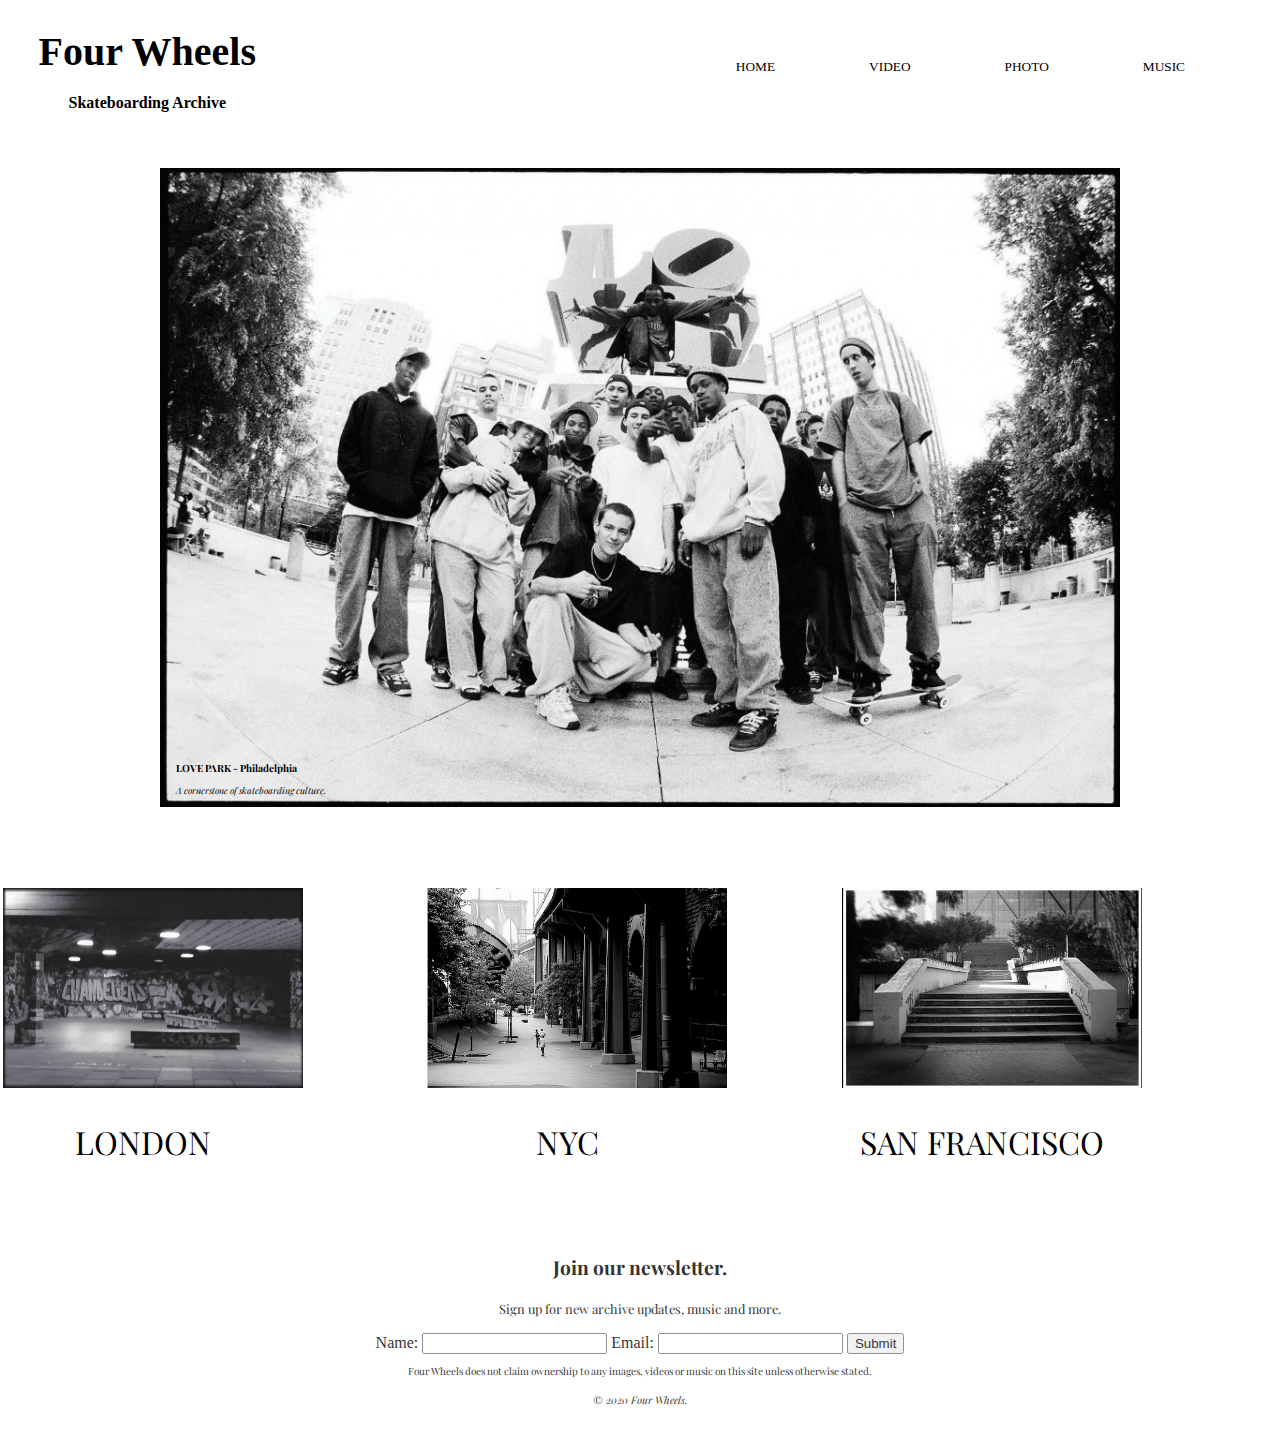
<file: index.html>
<html lang="en">
<head>
    <meta charset="UTF-8">
    <meta name="viewport" content="width=device-width, initial-scale=1.0">
    <title>Four Wheels</title>
    <link rel="stylesheet" href="css/styles.index.css">
    <link rel="icon" href="board.ico">
    <link href="https://fonts.googleapis.com/css2?family=Permanent+Marker&family=Playfair+Display&family=Roboto&family=Work+Sans:wght@800&display=swap" rel="stylesheet">
  </head>


<body>
    <div class="top-container">
      <div class="top-nav">
        <div class="title">
        <h1>Four Wheels</h1>
        <h4>Skateboarding Archive</h4>
       </div>
       <div class="menu">
        <a class="bar" href="index.html">HOME</a>
        <a class="bar" href="pages/video.html">VIDEO</a>
        <a class="bar" href="pages/photo.html">PHOTO</a>
        <a class="bar" href="pages/music.html">MUSIC</a>
       </div>

      </div>

    </div>


    <div class="middle-container">
      <div class="banner-and-text">
        <img class="banner" src="images/love-park-banner.jpg" alt="Love Park, Philly - 90s." style="width: 75%;">
        <div class="text-box">
         <h5>LOVE PARK - Philadelphia</h5>
         <p class="image-desc">A cornerstone of skateboarding culture.</p>
        </div>
      </div>

     <br>
     <br>

      <div class="three-cities">
        <div class="london-box">
           <a href="pages/london.html">
            <img class="southbank-img" src="images/southbank-tab-img.jpg" alt="Southbank, London.">
             <div class="text-box1">
              <p>LONDON</p>
             </div></a>
        </div>
        <div class="nyc-box">
           <a href="pages/nyc.html">
            <img class="brooklyn-banks-img" src="images/brooklyn-banks.png" alt="Brooklyn Banks, NYC.">
             <div class="text-box1">
               <p>NYC</p>
             </div></a>
        </div>
        <div class="sf-box">
           <a href="pages/san-francisco.html">
            <img class="hubba-hideout-img" src="images/hubba-hideout-img.jpg" alt="Hubba Hideout, SF.">
            <div class="text-box1">
             <p>SAN FRANCISCO</p>
            </div></a>
        </div>
      </div>



    <div class="bottom-container">
        <h3 class="newsletter">Join our newsletter.</h3>
        <p class="newsletter-info">Sign up for new archive updates, music and more.</p>
        <form class="news-form" action="index.html" method="POST"></form>
        <label>Name:</label>
        <input type="text" name="" value="">
        <label>Email:</label>
        <input type="text" name="" value="">
        <input type="submit" name="">
        <p class="disclaimer">Four Wheels does not claim ownership to any images, videos or music on this site unless otherwise stated.</p>

        <p class="sign-off">© 2020 Four Wheels.</p>



    </div>

</body>
</html>
</file>
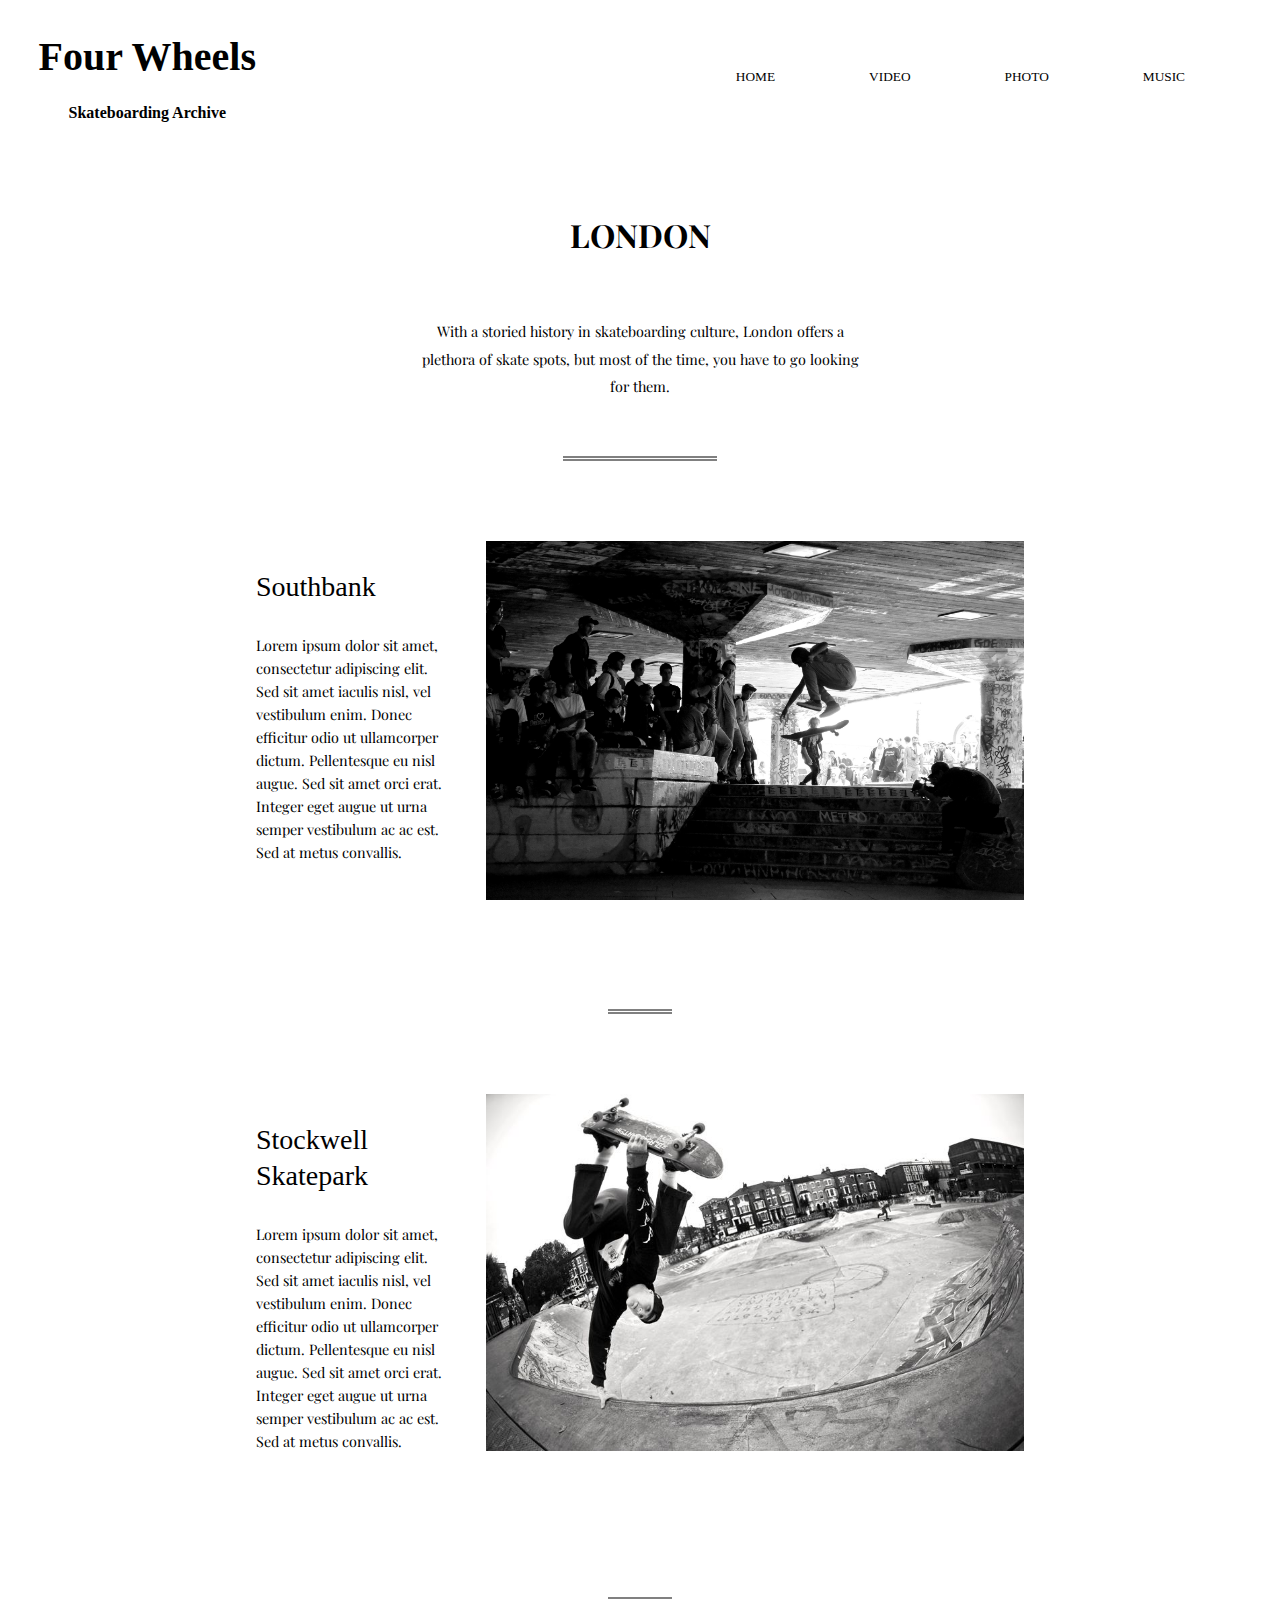
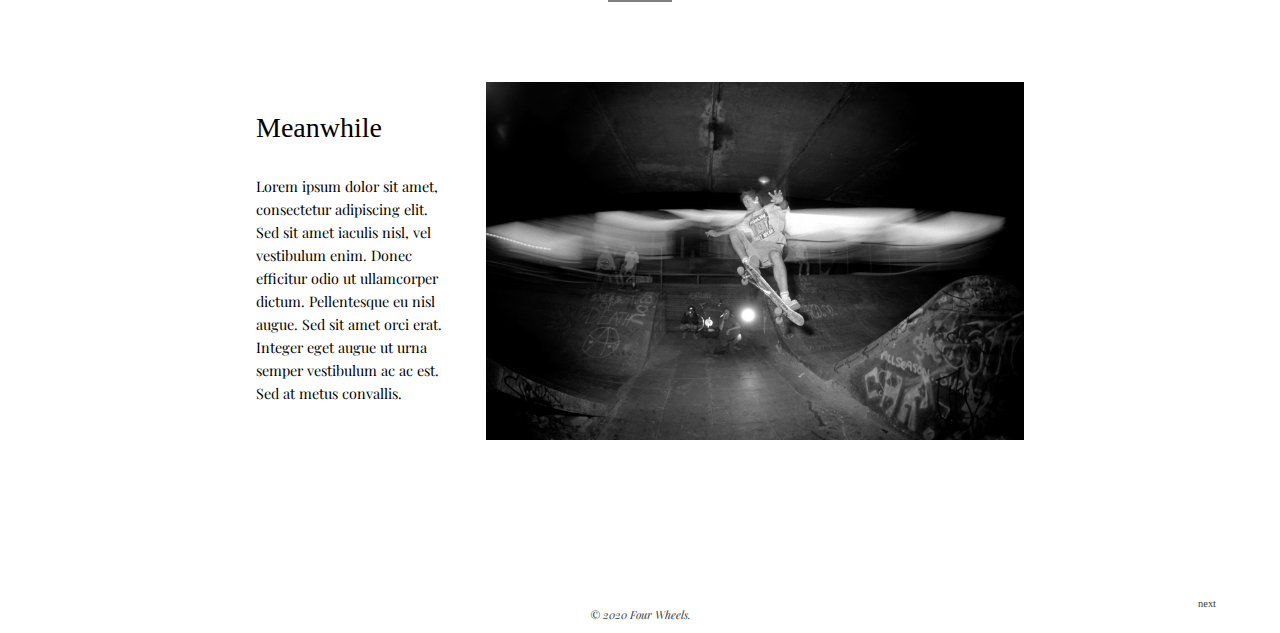
<file: pages/london.html>
<!DOCTYPE html>
<html lang="en">
<head>
    <meta charset="UTF-8">
    <title>London</title>
    <link rel="stylesheet" href="../css/styles.london.css">
    <link rel="icon" href="../board.ico">
    <link href="https://fonts.googleapis.com/css2?family=Permanent+Marker&family=Playfair+Display&family=Roboto&family=Work+Sans:wght@800&display=swap" rel="stylesheet">

</head>
<body>
    <div class="top-container">
        <div class="top-nav">
          <div class="title">
          <h1>Four Wheels</h1>
          <h4>Skateboarding Archive</h4>
         </div>
         <div class="menu">
          <a class="bar" href="../index.html">HOME</a>
          <a class="bar" href="../pages/video.html">VIDEO</a>
          <a class="bar" href="../pages/photo.html">PHOTO</a>
          <a class="bar" href="../pages/music.html">MUSIC</a>
         </div>
        </div>
    </div>
    <div class="middle-container">
        <div class="london-title">
         <h2>LONDON</h2>
         <br>
         <br>
         <p class="intro">With a storied history in skateboarding culture, London offers a plethora of skate spots, but most of the time, you have to go looking for them.</p>
        <br>
        </div>
        <hr>
        <div class="three-spots">
          <div class="spot-row">
            <img class="southbank-trick" src="../images/southbank-trick.jpeg" alt="Southbank skatepark London">
            <h3>Southbank</h3>
            <p>Lorem ipsum dolor sit amet, consectetur adipiscing elit. Sed sit amet iaculis nisl, vel vestibulum enim. Donec efficitur odio ut ullamcorper dictum. Pellentesque eu nisl augue. Sed sit amet orci erat. Integer eget augue ut urna semper vestibulum ac ac est. Sed at metus convallis.</p>
          </div>
          <hr class="hr-row">
          <div class="spot-row">
             <img class="stockwell-trick" src="../images/stockwell-trick.jpg" alt="Jake Snelling - BS Invert">
             <h3>Stockwell Skatepark</h3>
             <p>Lorem ipsum dolor sit amet, consectetur adipiscing elit. Sed sit amet iaculis nisl, vel vestibulum enim. Donec efficitur odio ut ullamcorper dictum. Pellentesque eu nisl augue. Sed sit amet orci erat. Integer eget augue ut urna semper vestibulum ac ac est. Sed at metus convallis.</p>
          </div>
          <hr class="hr-row">
          <div class="spot-row">
             <img class="meanwhile-trick" src="../images/meanwhile-trick.jpg" alt="Mark Gonzales - Ollie">
             <h3>Meanwhile</h3>
             <p>Lorem ipsum dolor sit amet, consectetur adipiscing elit. Sed sit amet iaculis nisl, vel vestibulum enim. Donec efficitur odio ut ullamcorper dictum. Pellentesque eu nisl augue. Sed sit amet orci erat. Integer eget augue ut urna semper vestibulum ac ac est. Sed at metus convallis.</p>
          </div>

        </div>
    </div>

    <div class="bottom-container">

            <a class="next-button" href="../pages/nyc.html">next</a>
            <br>
            <br>
            <p class="sign-off">© 2020 Four Wheels.</p>
     </div>







    </div>
</body>
</html>
</file>
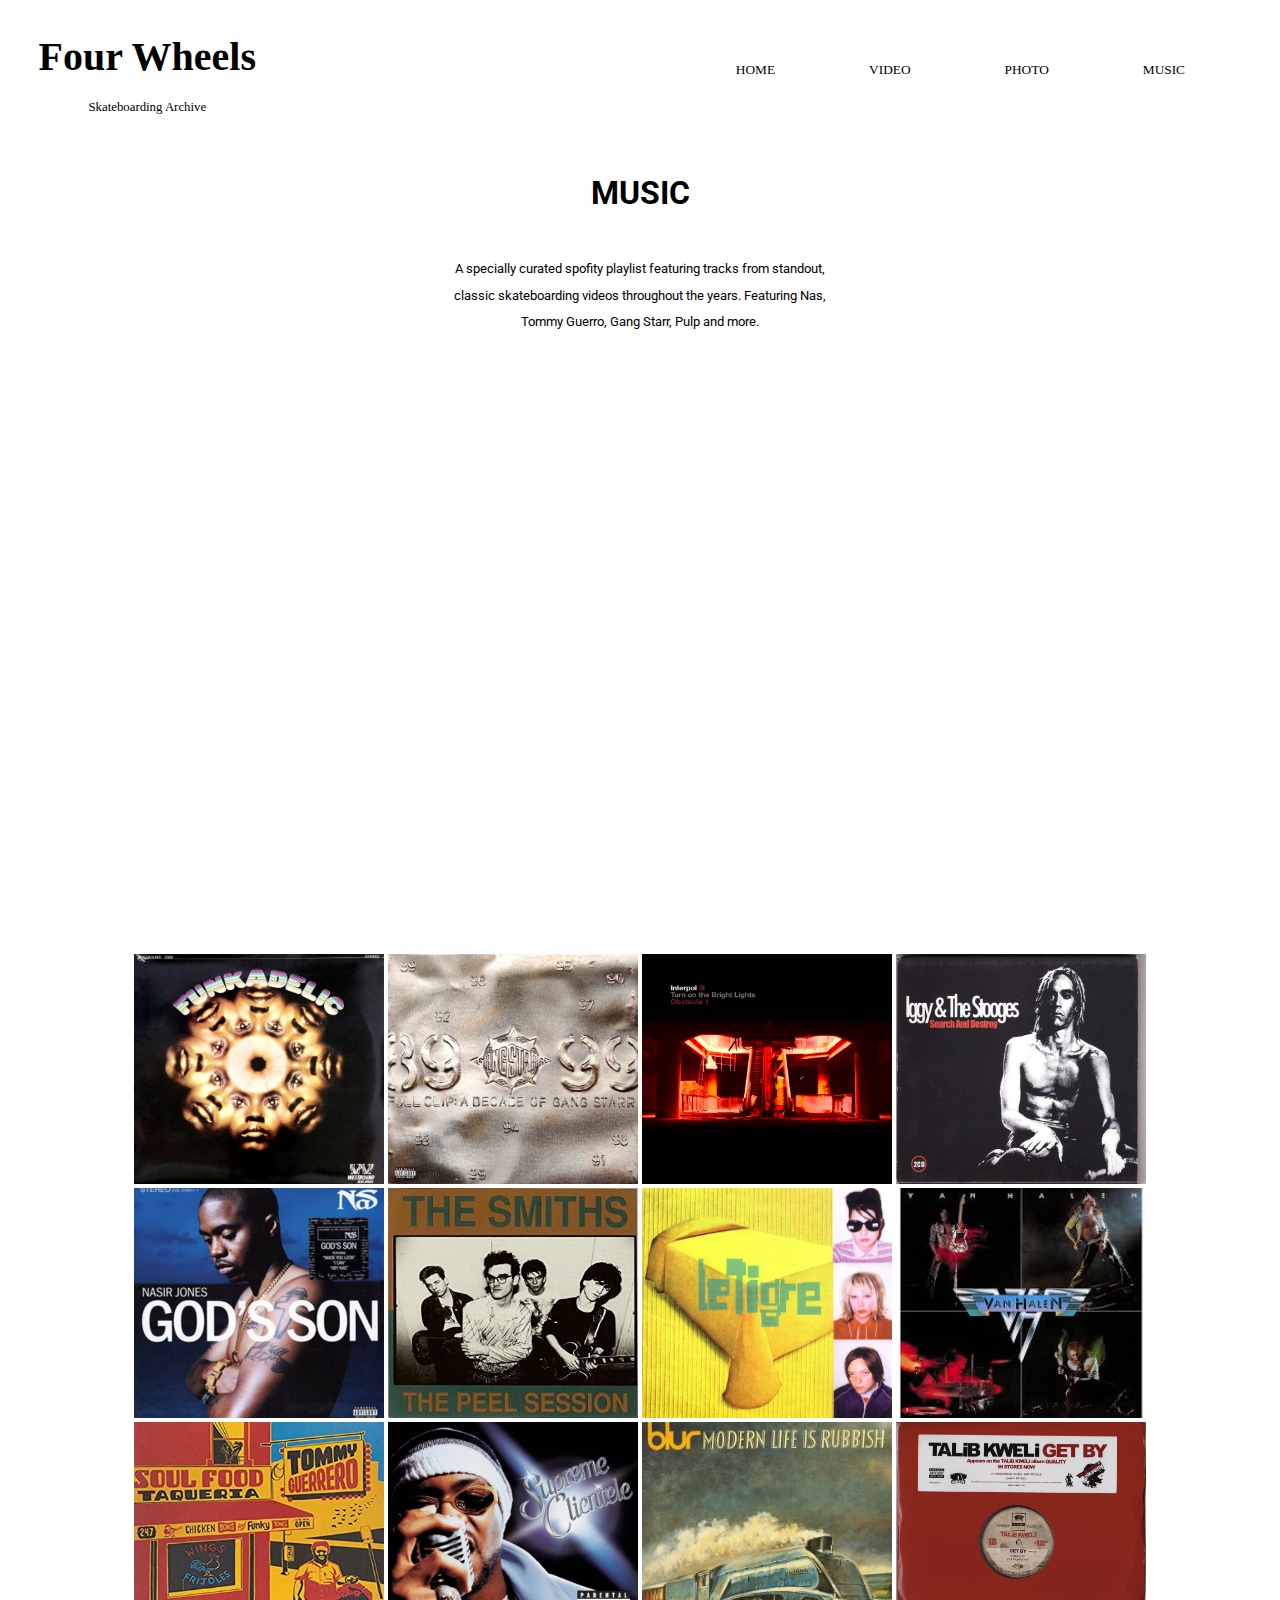
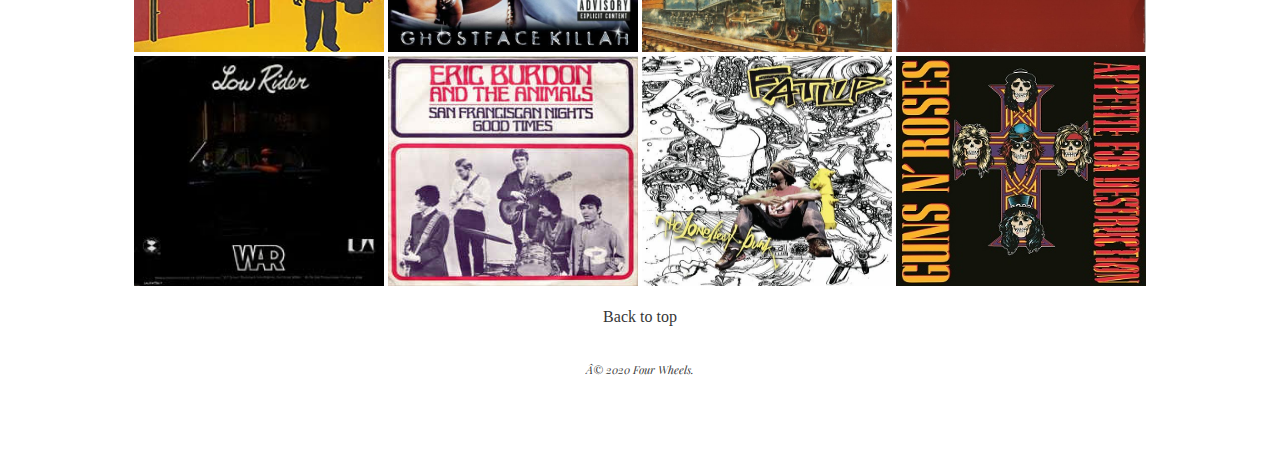
<file: pages/music.html>
<!DOCTYPE html>
<html lang="en" dir="ltr">

<head>
    <meta charset="UFT-8">
    <meta name="viewport" content="width=device-width, initial-scale=1.0">
    <title>Photo</title>
    <link rel="stylesheet" href="../css/styles.music.css">
    <link rel="icon" href="../board.ico">
    <link href="https://fonts.googleapis.com/css2?family=Permanent+Marker&family=Playfair+Display&family=Roboto:wght@100;400&family=Work+Sans:wght@800&display=swap" rel="stylesheet">

</head>
<body>
    <a href="top"></a>
    <div class="top-container">
        <div class="top-nav">
          <div class="title">
          <h1>Four Wheels</h1>
          <h4>Skateboarding Archive</h4>
         </div>
         <div class="menu">
          <a class="bar" href="../index.html">HOME</a>
          <a class="bar" href="../pages/video.html">VIDEO</a>
          <a class="bar" href="../pages/photo.html">PHOTO</a>
          <a class="bar" href="../pages/music.html">MUSIC</a>
         </div>
        </div>
    </div>
    <div class="middle-container">
     <div class="header">
            <h2>MUSIC</h2>
            <br>
            <p class="intro">A specially curated spofity playlist featuring tracks from standout, classic skateboarding videos throughout the years. Featuring Nas, Tommy Guerro, Gang Starr, Pulp and more.</p>
            <br>
     </div>
    <br>
    <br>
    <iframe class="music-player" src="https://open.spotify.com/embed/playlist/0bmiAP7AMrOOfCplSlFxbn" width="300" height="380" frameborder="0" allowtransparency="true" allow="encrypted-media"></iframe>
      <div class="album-box">
        <div class="image-row">
          <img class="image" src="../images/album-art/funkadelic.jpg" alt="funkadelic">
          <img class="image" src="../images/album-art/gangstarr.jpg" alt="gangstarr">
          <img class="image" src="../images/album-art/interpol.jpg" alt="interpol">
          <img class="image" src="../images/album-art/stooges.jpg" alt="stooges">
        </div>
        <div class="image-row">
            <img class="image" src="../images/album-art/nas.jpg" alt="nas">
            <img class="image" src="../images/album-art/smiths.jpg" alt="smiths">
            <img class="image" src="../images/album-art/letigre.jpg" alt="letigre">
            <img class="image" src="../images/album-art/vanhalen.jpg" alt="vanhalen">
          </div>
          <div class="image-row">
            <img class="image" src="../images/album-art/tommyg.jpg" alt="tommy guerro">
            <img class="image" src="../images/album-art/ghostface.jpg" alt="ghostface killah">
            <img class="image" src="../images/album-art/blur.jpg" alt="blur">
            <img class="image" src="../images/album-art/talib.jpg" alt="talib">
          </div>
          <div class="image-row">
            <img class="image" src="../images/album-art/war.jpg" alt="tommy guerro">
            <img class="image" src="../images/album-art/animals.jpg" alt="ghostface killah">
            <img class="image" src="../images/album-art/fatlip.jpg" alt="blur">
            <img class="image" src="../images/album-art/gunsnroses.jpg" alt="talib">
          </div>
        </div>
    </div>
    <div class="bottom-container">
        <br>
        <a href="#top">Back to top</a>
        <br>
        <br>
        <br>
        <p class="sign-off">© 2020 Four Wheels.</p>
    </div>






   </div>
     <br>
     <br>
     <br>
     <br>
</body>
</html>
</file>
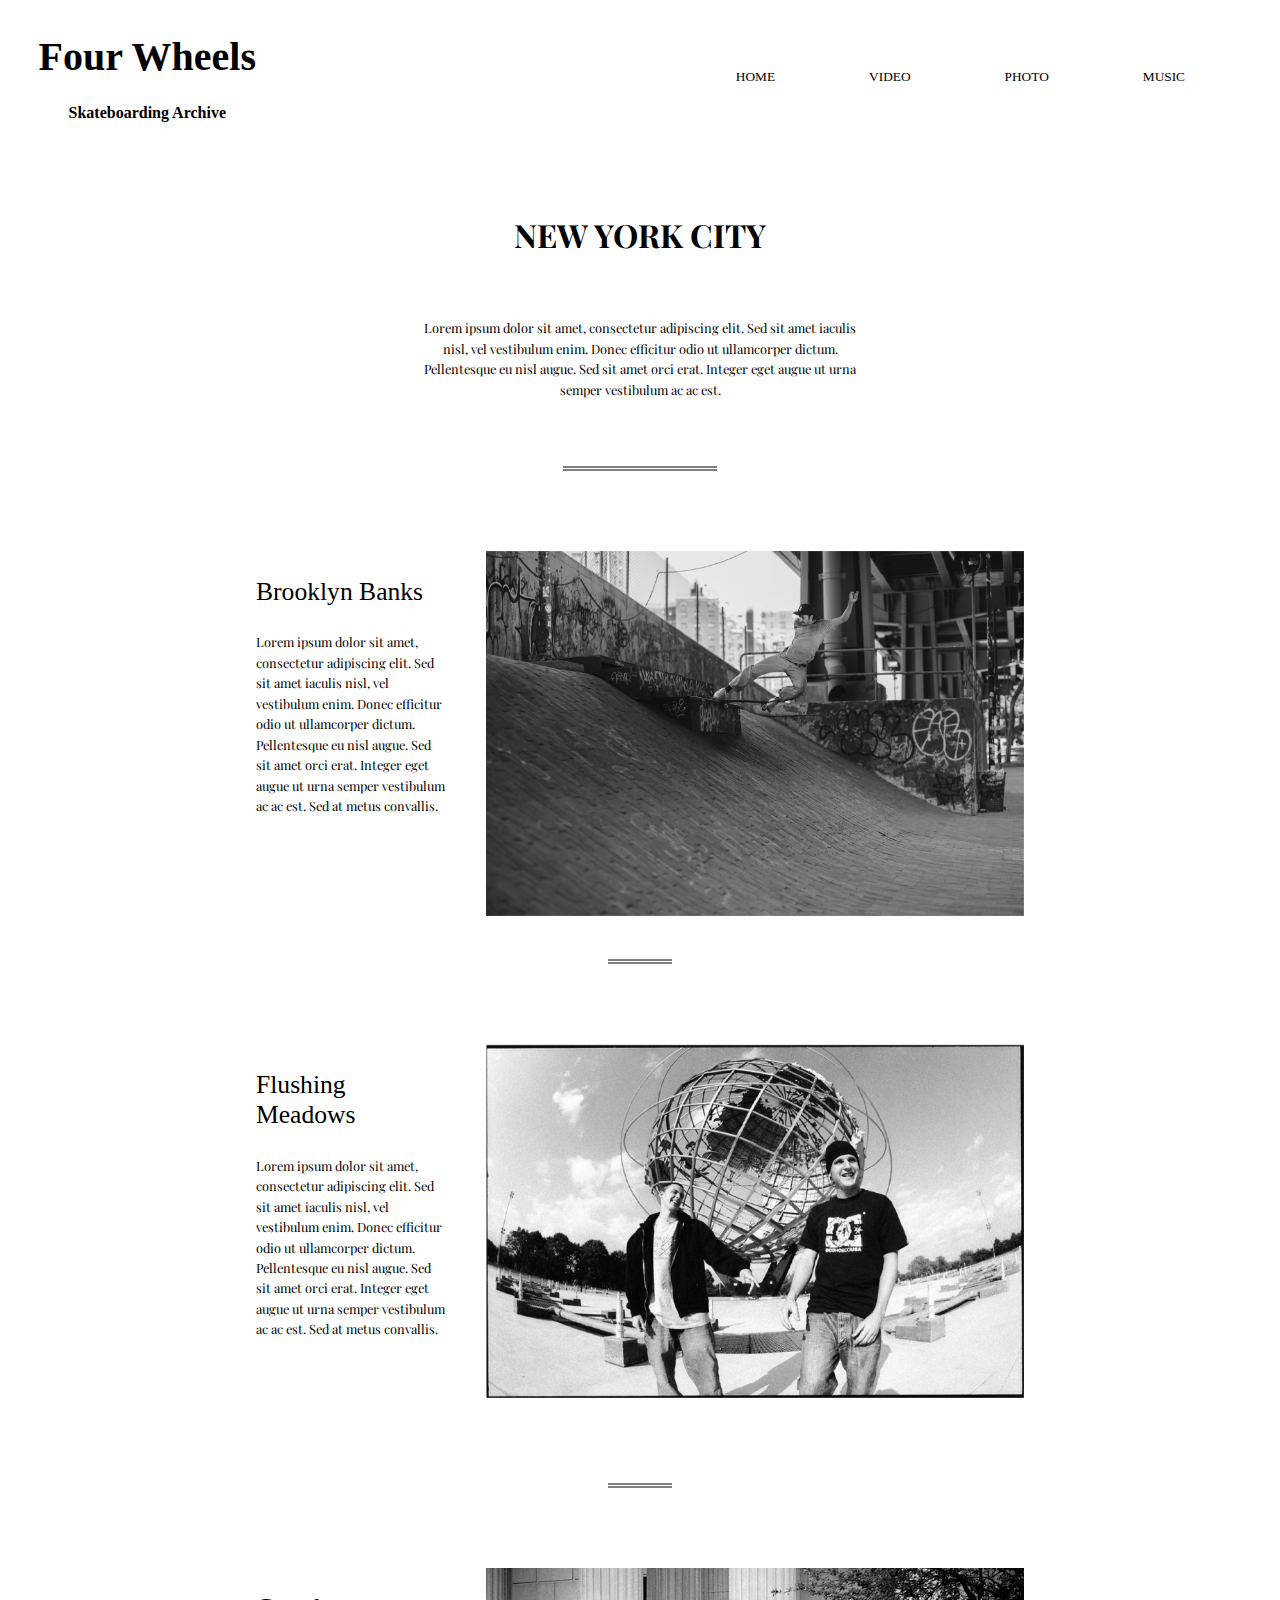
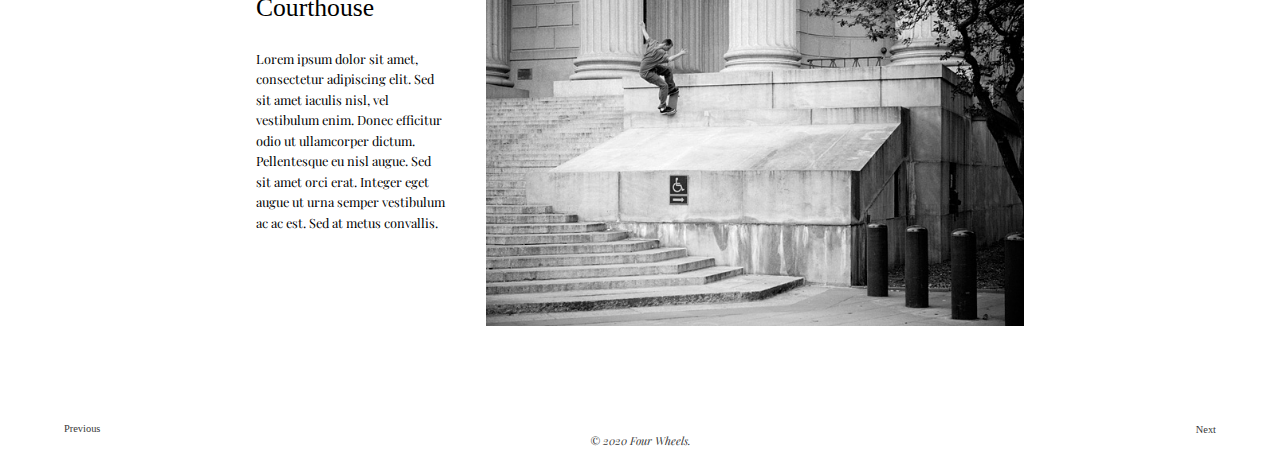
<file: pages/nyc.html>
<html lang="en">
<head>
    <meta charset="UTF-8">
    <title>NYC</title>
    <link rel="stylesheet" href="../css/styles.nyc.css">
    <link rel="icon" href="../board.ico">
    <link href="https://fonts.googleapis.com/css2?family=Permanent+Marker&family=Playfair+Display&family=Roboto&family=Work+Sans:wght@800&display=swap" rel="stylesheet">

  </head>

<body>
  <div class="top-container">
    <div class="top-nav">
      <div class="title">
      <h1>Four Wheels</h1>
      <h4>Skateboarding Archive</h4>
     </div>
     <div class="menu">
      <a class="bar" href="../index.html">HOME</a>
      <a class="bar" href="../pages/video.html">VIDEO</a>
      <a class="bar" href="../pages/photo.html">PHOTO</a>
      <a class="bar" href="../pages/music.html">MUSIC</a>
     </div>
    </div>
</div>
<div class="middle-container">
  <div class="nyc-title">
   <h2>NEW YORK CITY</h2>
   <br>
   <br>
   <p class="intro">Lorem ipsum dolor sit amet, consectetur adipiscing elit. Sed sit amet iaculis nisl, vel vestibulum enim. Donec efficitur odio ut ullamcorper dictum. Pellentesque eu nisl augue. Sed sit amet orci erat. Integer eget augue ut urna semper vestibulum ac ac est.</p>
  <br>
  </div>
  <hr>
  <div class="three-spots">
    <div class="spot-row">
      <img class="brooklyn-banks-trick" src="../images/brooklyn-banks-trick.png" alt="Brooklyn Banks - Tailslide">
      <div class="spot-text">
      <h3>Brooklyn Banks</h3>
      <p>Lorem ipsum dolor sit amet, consectetur adipiscing elit. Sed sit amet iaculis nisl, vel vestibulum enim. Donec efficitur odio ut ullamcorper dictum. Pellentesque eu nisl augue. Sed sit amet orci erat. Integer eget augue ut urna semper vestibulum ac ac est. Sed at metus convallis.</p>
      </div>
    </div>
    <hr class="hr-row">
    <div class="spot-row">
       <img class="flushing-meadows" src="../images/flushing-meadows-trick.png" alt="Flushing Meadows, Corona Park. Kalis and Dyrdek.">
       <div class="spot-text">
       <h3>Flushing Meadows</h3>
       <p>Lorem ipsum dolor sit amet, consectetur adipiscing elit. Sed sit amet iaculis nisl, vel vestibulum enim. Donec efficitur odio ut ullamcorper dictum. Pellentesque eu nisl augue. Sed sit amet orci erat. Integer eget augue ut urna semper vestibulum ac ac est. Sed at metus convallis.</p>
       </div>
      </div>
    <hr class="hr-row">
    <div class="spot-row">
       <img class="courthouse" src="../images/courthouse-image.jpg" alt="The Courthouse drop ledge. FS Noseblunt. ">
       <div class="spot-text">
       <h3>Courthouse</h3>
       <p>Lorem ipsum dolor sit amet, consectetur adipiscing elit. Sed sit amet iaculis nisl, vel vestibulum enim. Donec efficitur odio ut ullamcorper dictum. Pellentesque eu nisl augue. Sed sit amet orci erat. Integer eget augue ut urna semper vestibulum ac ac est. Sed at metus convallis.</p>
       </div>
      </div>

  </div>

  <div class="bottom-container">

      <a class="next-button" href="../pages/san-francisco.html">Next</a>
      <a class="previous-button" href="../pages/london.html">Previous</a>
      <br>
      <br>
      <p class="sign-off">© 2020 Four Wheels.</p>
  </div>




</body>
</html>
</file>
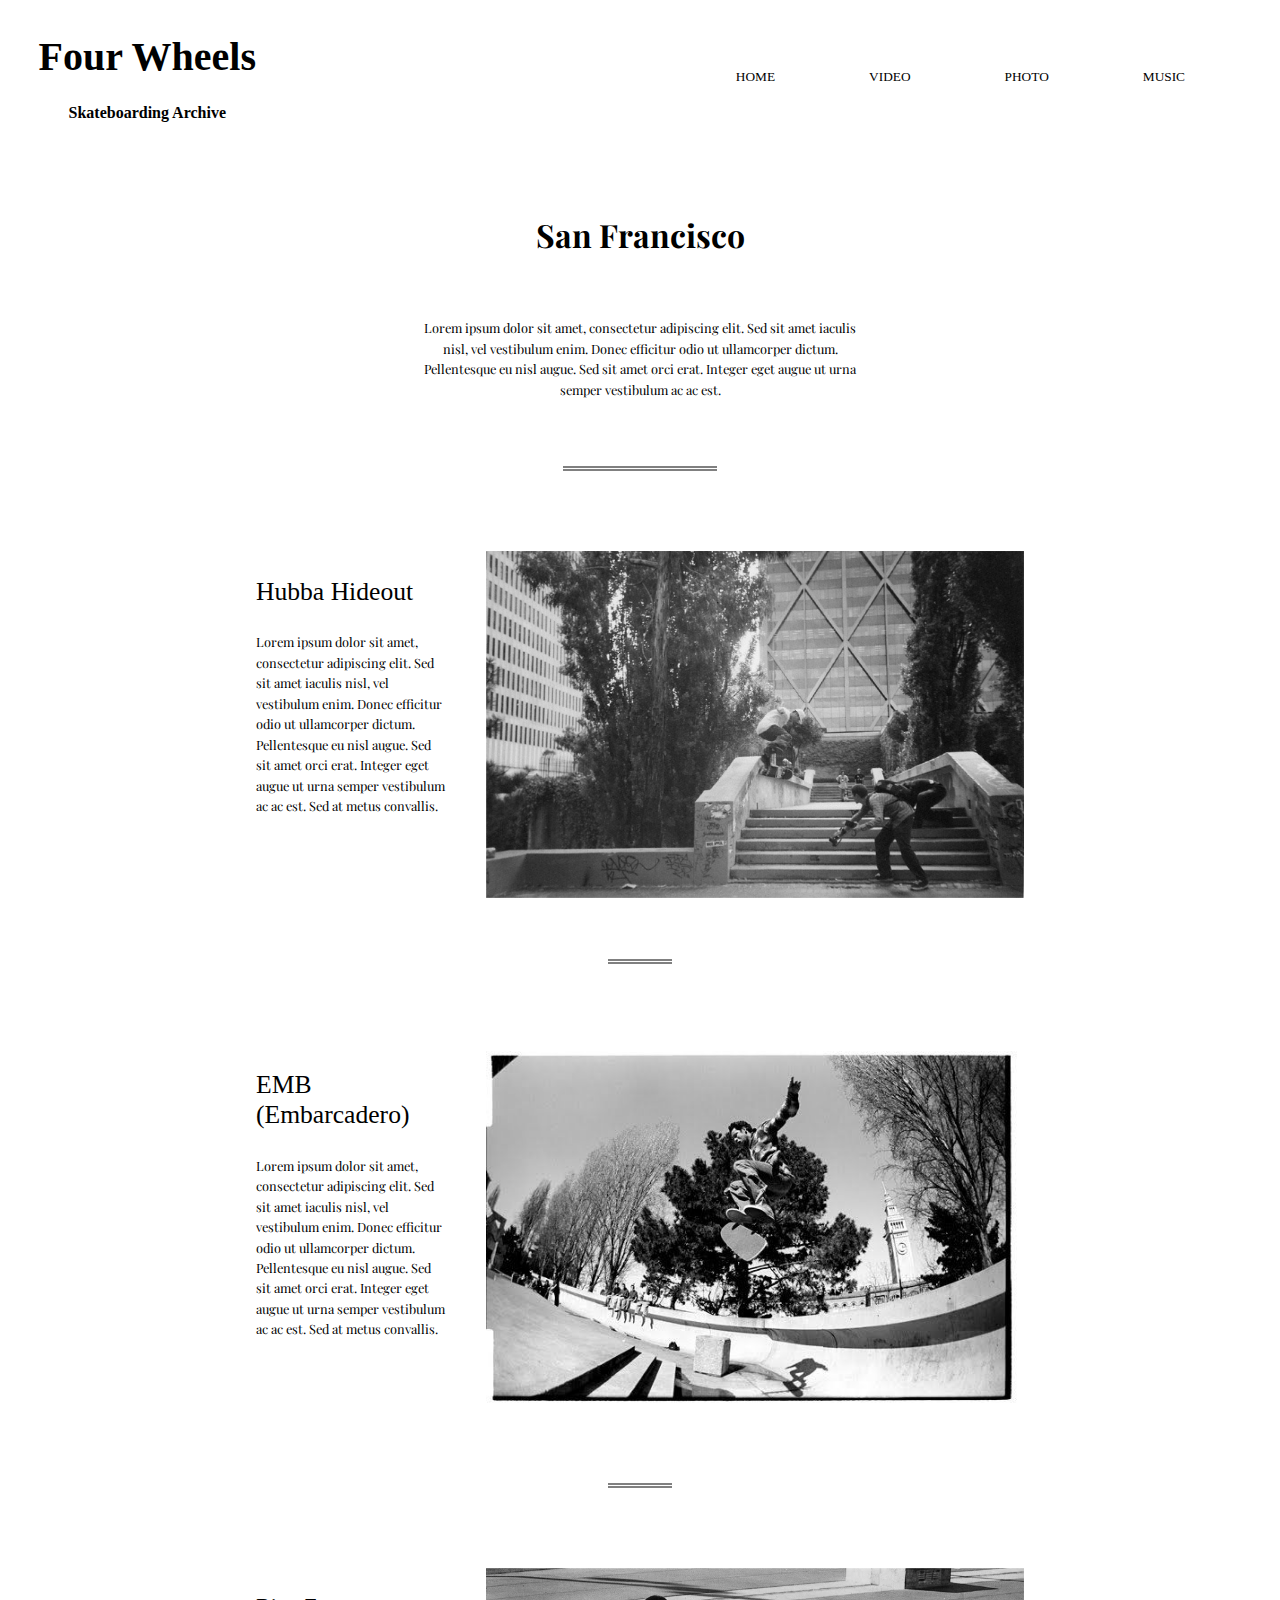
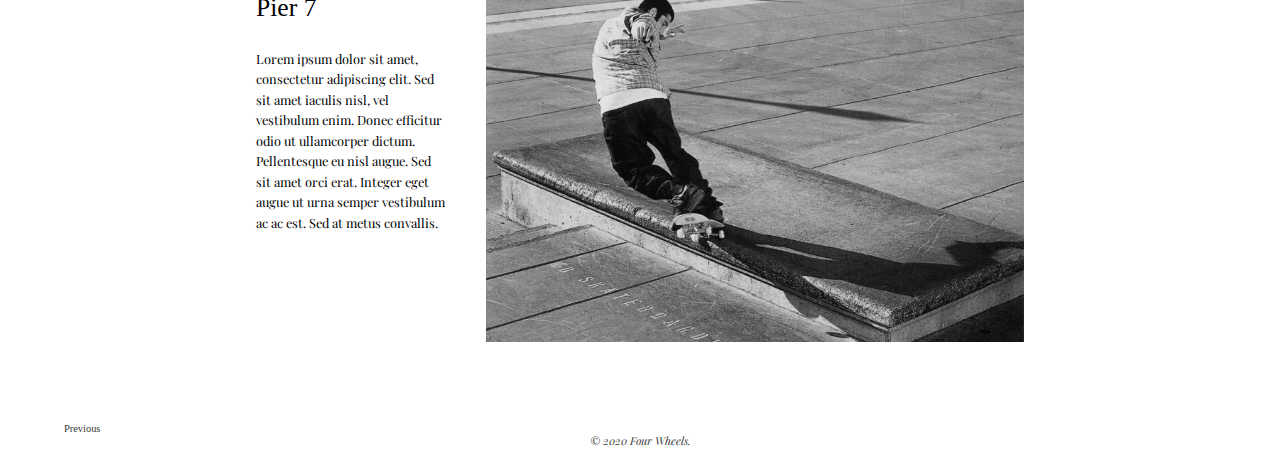
<file: pages/san-francisco.html>
<!DOCTYPE html>
<html lang="en">
<head>
  <meta charset="UTF-8">
  <meta name="viewport" content="width=device-width, initial-scale=1.0">
  <title>San Francisco</title>
  <link rel="stylesheet" href="../css/styles.sanfrancisco.css">
  <link rel="icon" href="../board.ico">
  <link href="https://fonts.googleapis.com/css2?family=Permanent+Marker&family=Playfair+Display&family=Roboto&family=Work+Sans:wght@800&display=swap" rel="stylesheet">

</head>
<body>
  <div class="top-container">
    <div class="top-nav">
      <div class="title">
      <h1>Four Wheels</h1>
      <h4>Skateboarding Archive</h4>
     </div>
     <div class="menu">
      <a class="bar" href="../index.html">HOME</a>
      <a class="bar" href="../pages/video.html">VIDEO</a>
      <a class="bar" href="../pages/photo.html">PHOTO</a>
      <a class="bar" href="../pages/music.html">MUSIC</a>
     </div>
    </div>
</div>
<div class="middle-container">
    <div class="sf-title">
     <h2>San Francisco</h2>
     <br>
     <br>
     <p class="intro">Lorem ipsum dolor sit amet, consectetur adipiscing elit. Sed sit amet iaculis nisl, vel vestibulum enim. Donec efficitur odio ut ullamcorper dictum. Pellentesque eu nisl augue. Sed sit amet orci erat. Integer eget augue ut urna semper vestibulum ac ac est.</p>
     <br>
    </div>
    <hr>
    <div class="three-spots">
      <div class="spot-row">
        <img class="hubba-hideout-trick" src="../images/hubba-hideout-trick.png" alt="Hubba Hideout. Tom Penny.">
        <h3>Hubba Hideout</h3>
        <p>Lorem ipsum dolor sit amet, consectetur adipiscing elit. Sed sit amet iaculis nisl, vel vestibulum enim. Donec efficitur odio ut ullamcorper dictum. Pellentesque eu nisl augue. Sed sit amet orci erat. Integer eget augue ut urna semper vestibulum ac ac est. Sed at metus convallis.</p>
      </div>
      <hr class="hr-row">
      <div class="spot-row">
         <img class="emb-trick" src="../images/emb-gonz.jpg" alt="EMB - The Gonz gap.">
         <h3>EMB (Embarcadero)</h3>
         <p>Lorem ipsum dolor sit amet, consectetur adipiscing elit. Sed sit amet iaculis nisl, vel vestibulum enim. Donec efficitur odio ut ullamcorper dictum. Pellentesque eu nisl augue. Sed sit amet orci erat. Integer eget augue ut urna semper vestibulum ac ac est. Sed at metus convallis.</p>
      </div>
      <hr class="hr-row">
      <div class="spot-row">
         <img class="pier7-trick" src="../images/pier7-trick.png" alt="Pier 7 - Karl Watson.">
         <h3>Pier 7</h3>
         <p>Lorem ipsum dolor sit amet, consectetur adipiscing elit. Sed sit amet iaculis nisl, vel vestibulum enim. Donec efficitur odio ut ullamcorper dictum. Pellentesque eu nisl augue. Sed sit amet orci erat. Integer eget augue ut urna semper vestibulum ac ac est. Sed at metus convallis.</p>
      </div>

    </div>
</div>

<div class="bottom-container">

        <a class="previous-button" href="../pages/nyc.html">Previous</a>
        <br>
        <br>
        <p class="sign-off">© 2020 Four Wheels.</p>
 </div>







</div>

</body>

</html>
</file>
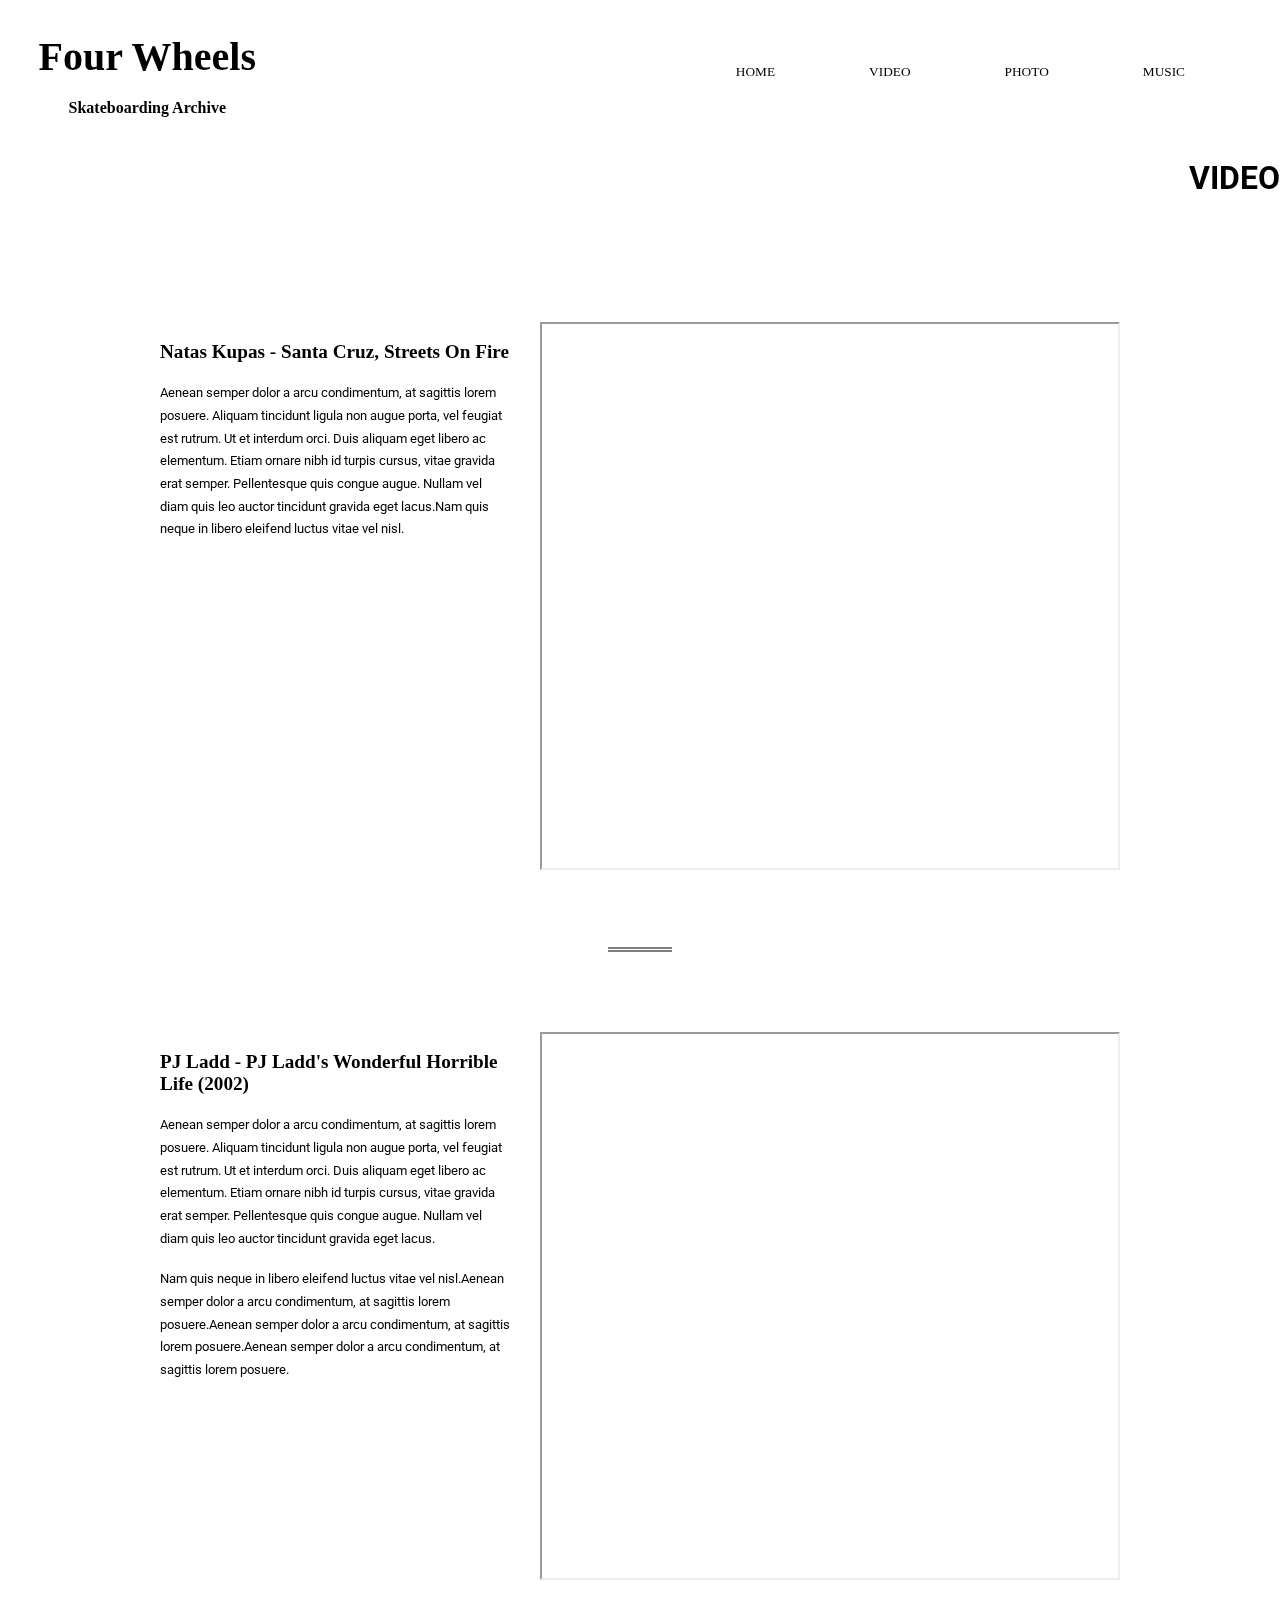
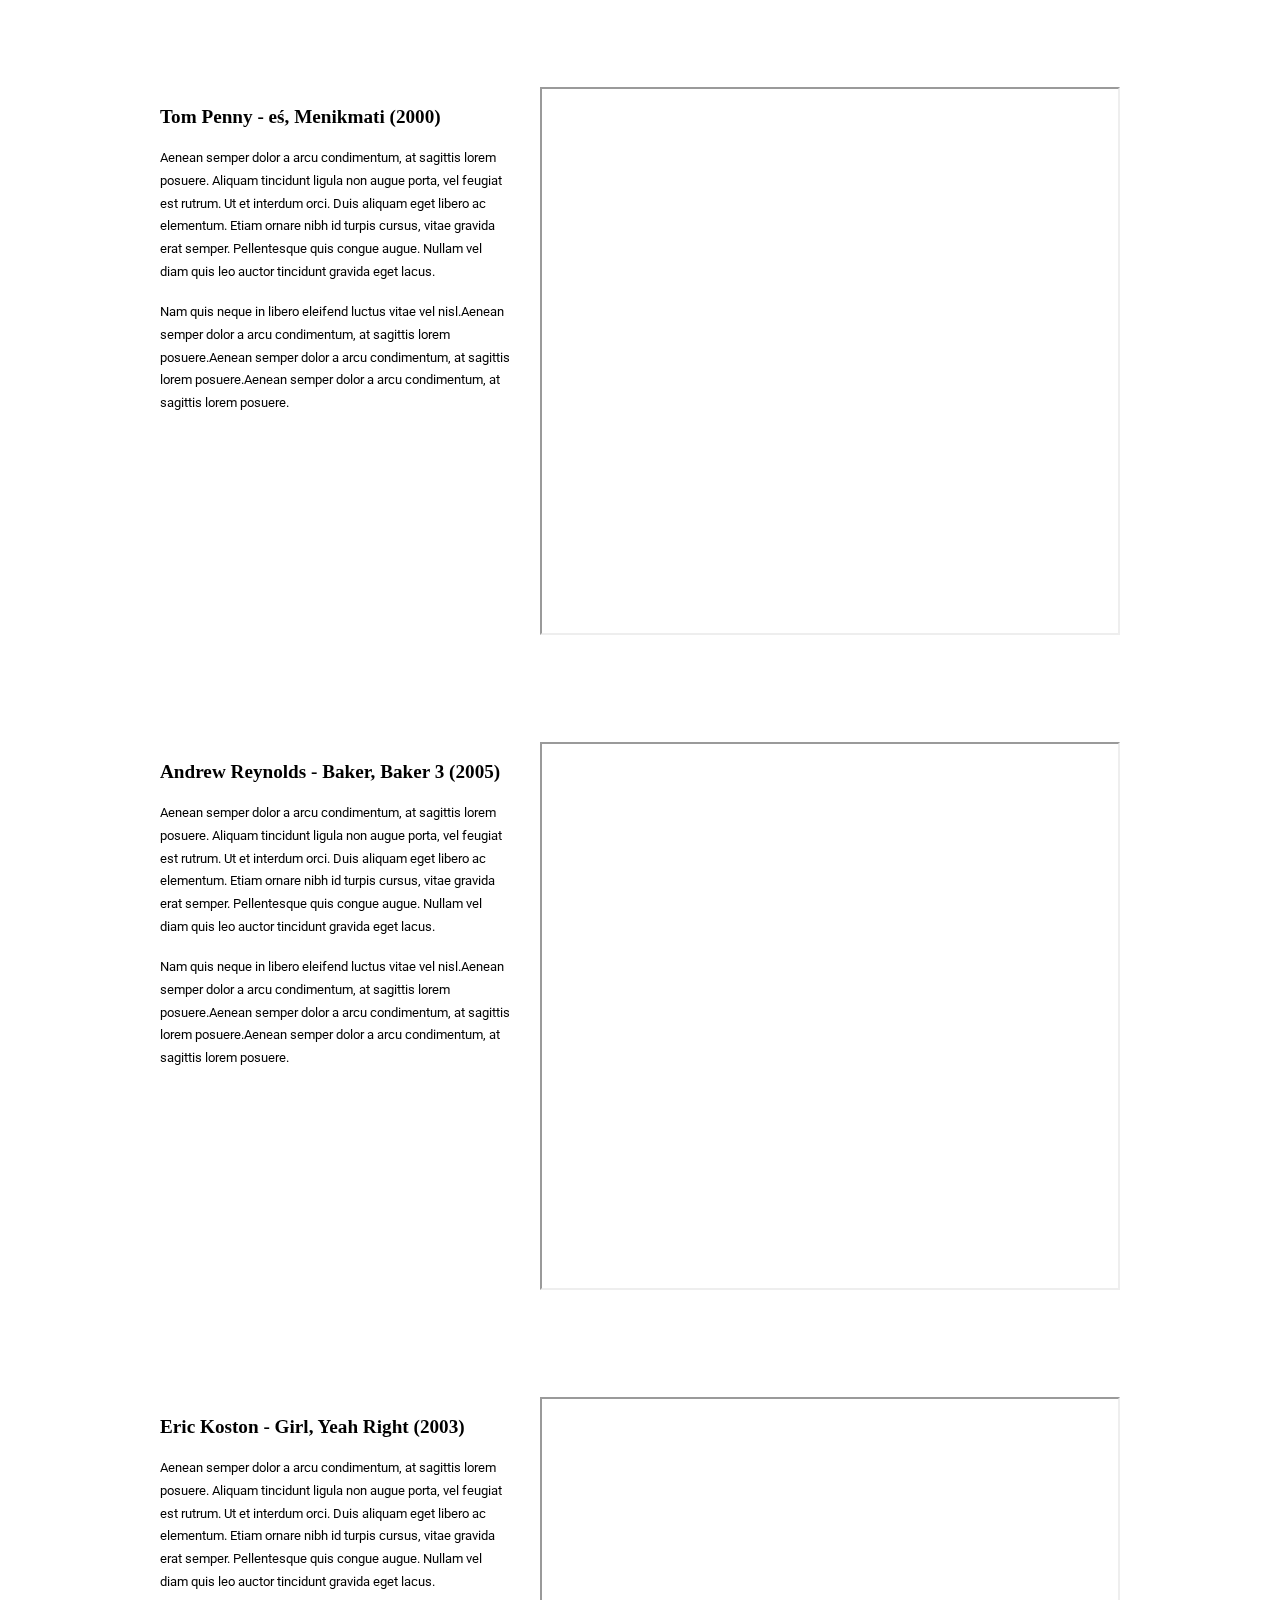
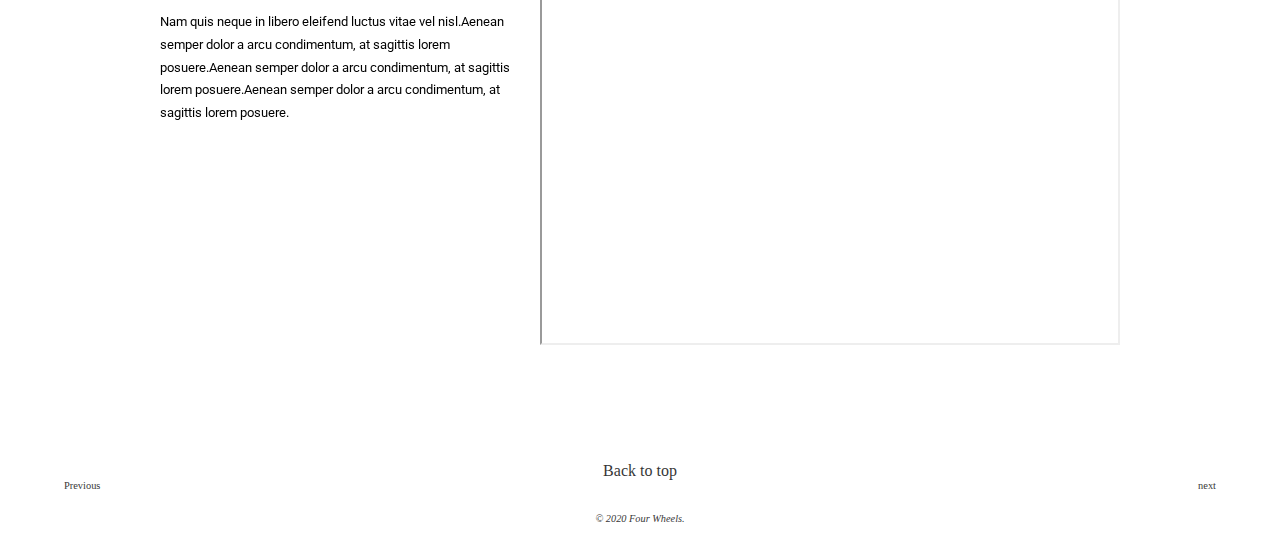
<file: pages/video.2.html>
<html lang="en">
<head>
    <meta charset="UTF-8">
    <meta name="viewport" content="width=device-width, initial-scale=1.0">
    <title>Archive</title>
    <link rel="stylesheet" href="../css/styles.video.css">
    <link rel="icon" href="../board.ico">
    <link href="https://fonts.googleapis.com/css2?family=Montserrat&family=Permanent+Marker&family=Roboto&display=swap" rel="stylesheet">

</head>
<body>
    <a href="top"></a>
    <div class="top-container">
        <div class="top-nav">
          <div class="title">
          <h1>Four Wheels</h1>
          <h4>Skateboarding Archive</h4>
         </div>
         <div class="menu">
          <a class="bar" href="../index.html">HOME</a>
          <a class="bar" href="../pages/video.html">VIDEO</a>
          <a class="bar" href="../pages/photo.html">PHOTO</a>
          <a class="bar" href="../pages/music.html">MUSIC</a>
         </div>
        </div>
    </div>
    <div class="title">
        <div class="title">
            <h2>VIDEO</h2>
            <br>
           </div>
    </div>
    <div class="middle-container">
        <div class="video-box">
            <iframe class="video" src="https://www.youtube.com/embed/jOEq3TrQXVk" ></iframe>
            <div class="text-box">
             <h3>Natas Kupas - Santa Cruz, Streets On Fire</h3>
             <p class="video-text">Aenean semper dolor a arcu condimentum, at sagittis lorem posuere. Aliquam tincidunt ligula non augue porta, vel feugiat est rutrum. Ut et interdum orci. Duis aliquam eget libero ac elementum. Etiam ornare nibh id turpis cursus, vitae gravida erat semper. Pellentesque quis congue augue. Nullam vel diam quis leo auctor tincidunt gravida eget lacus.Nam quis neque in libero eleifend luctus vitae vel nisl.</p>
            </div>
        </div>
             <hr class="hr-row">
        <div class="video-box">
            <iframe class="video" src="https://www.youtube.com/embed/6XzLF39Q55I" ></iframe>
            <div class="text-box">
             <h3>PJ Ladd - PJ Ladd's Wonderful Horrible Life (2002)</h3>
             <p class="video-text">Aenean semper dolor a arcu condimentum, at sagittis lorem posuere. Aliquam tincidunt ligula non augue porta, vel feugiat est rutrum. Ut et interdum orci. Duis aliquam eget libero ac elementum. Etiam ornare nibh id turpis cursus, vitae gravida erat semper. Pellentesque quis congue augue. Nullam vel diam quis leo auctor tincidunt gravida eget lacus.</p>
             <br>
             <p class="video-text">Nam quis neque in libero eleifend luctus vitae vel nisl.Aenean semper dolor a arcu condimentum, at sagittis lorem posuere.Aenean semper dolor a arcu condimentum, at sagittis lorem posuere.Aenean semper dolor a arcu condimentum, at sagittis lorem posuere.</p>            </div>
        </div>
        <div class="video-box">
            <iframe class="video" src="https://www.youtube.com/embed/NdSesVMqW20" ></iframe>
            <div class="text-box">
             <h3>Tom Penny - eś, Menikmati (2000)</h3>
             <p class="video-text">Aenean semper dolor a arcu condimentum, at sagittis lorem posuere. Aliquam tincidunt ligula non augue porta, vel feugiat est rutrum. Ut et interdum orci. Duis aliquam eget libero ac elementum. Etiam ornare nibh id turpis cursus, vitae gravida erat semper. Pellentesque quis congue augue. Nullam vel diam quis leo auctor tincidunt gravida eget lacus.</p>
             <br>
             <p class="video-text">Nam quis neque in libero eleifend luctus vitae vel nisl.Aenean semper dolor a arcu condimentum, at sagittis lorem posuere.Aenean semper dolor a arcu condimentum, at sagittis lorem posuere.Aenean semper dolor a arcu condimentum, at sagittis lorem posuere.</p>            </div>
        </div>
        <div class="video-box">
            <iframe class="video" src="https://www.youtube.com/embed/opps0qYVSQk" ></iframe>
            <div class="text-box">
             <h3>Andrew Reynolds - Baker, Baker 3 (2005)</h3>
             <p class="video-text">Aenean semper dolor a arcu condimentum, at sagittis lorem posuere. Aliquam tincidunt ligula non augue porta, vel feugiat est rutrum. Ut et interdum orci. Duis aliquam eget libero ac elementum. Etiam ornare nibh id turpis cursus, vitae gravida erat semper. Pellentesque quis congue augue. Nullam vel diam quis leo auctor tincidunt gravida eget lacus.</p>
             <br>
             <p class="video-text">Nam quis neque in libero eleifend luctus vitae vel nisl.Aenean semper dolor a arcu condimentum, at sagittis lorem posuere.Aenean semper dolor a arcu condimentum, at sagittis lorem posuere.Aenean semper dolor a arcu condimentum, at sagittis lorem posuere.</p>            </div>
        </div>
        <div class="video-box">
            <iframe class="video" src="https://www.youtube.com/embed/yHhdCdEAi18" ></iframe>
            <div class="text-box">
             <h3>Eric Koston - Girl, Yeah Right (2003)</h3>

             <p class="video-text">Aenean semper dolor a arcu condimentum, at sagittis lorem posuere. Aliquam tincidunt ligula non augue porta, vel feugiat est rutrum. Ut et interdum orci. Duis aliquam eget libero ac elementum. Etiam ornare nibh id turpis cursus, vitae gravida erat semper. Pellentesque quis congue augue. Nullam vel diam quis leo auctor tincidunt gravida eget lacus.</p>
             <br>
             <p class="video-text">Nam quis neque in libero eleifend luctus vitae vel nisl.Aenean semper dolor a arcu condimentum, at sagittis lorem posuere.Aenean semper dolor a arcu condimentum, at sagittis lorem posuere.Aenean semper dolor a arcu condimentum, at sagittis lorem posuere.</p>            </div>
        </div>
    </div>
    <div class="bottom-container">
        <a href="#top">Back to top</a>
        <br>
        <a class="next-button" href="../pages/video.3.html">next</a>
        <a class="previous-button" href="../pages/video.html">Previous</a>
        <br>
        <p class="sign-off">© 2020 Four Wheels.</p>
    </div>
</body>
</html>
</file>
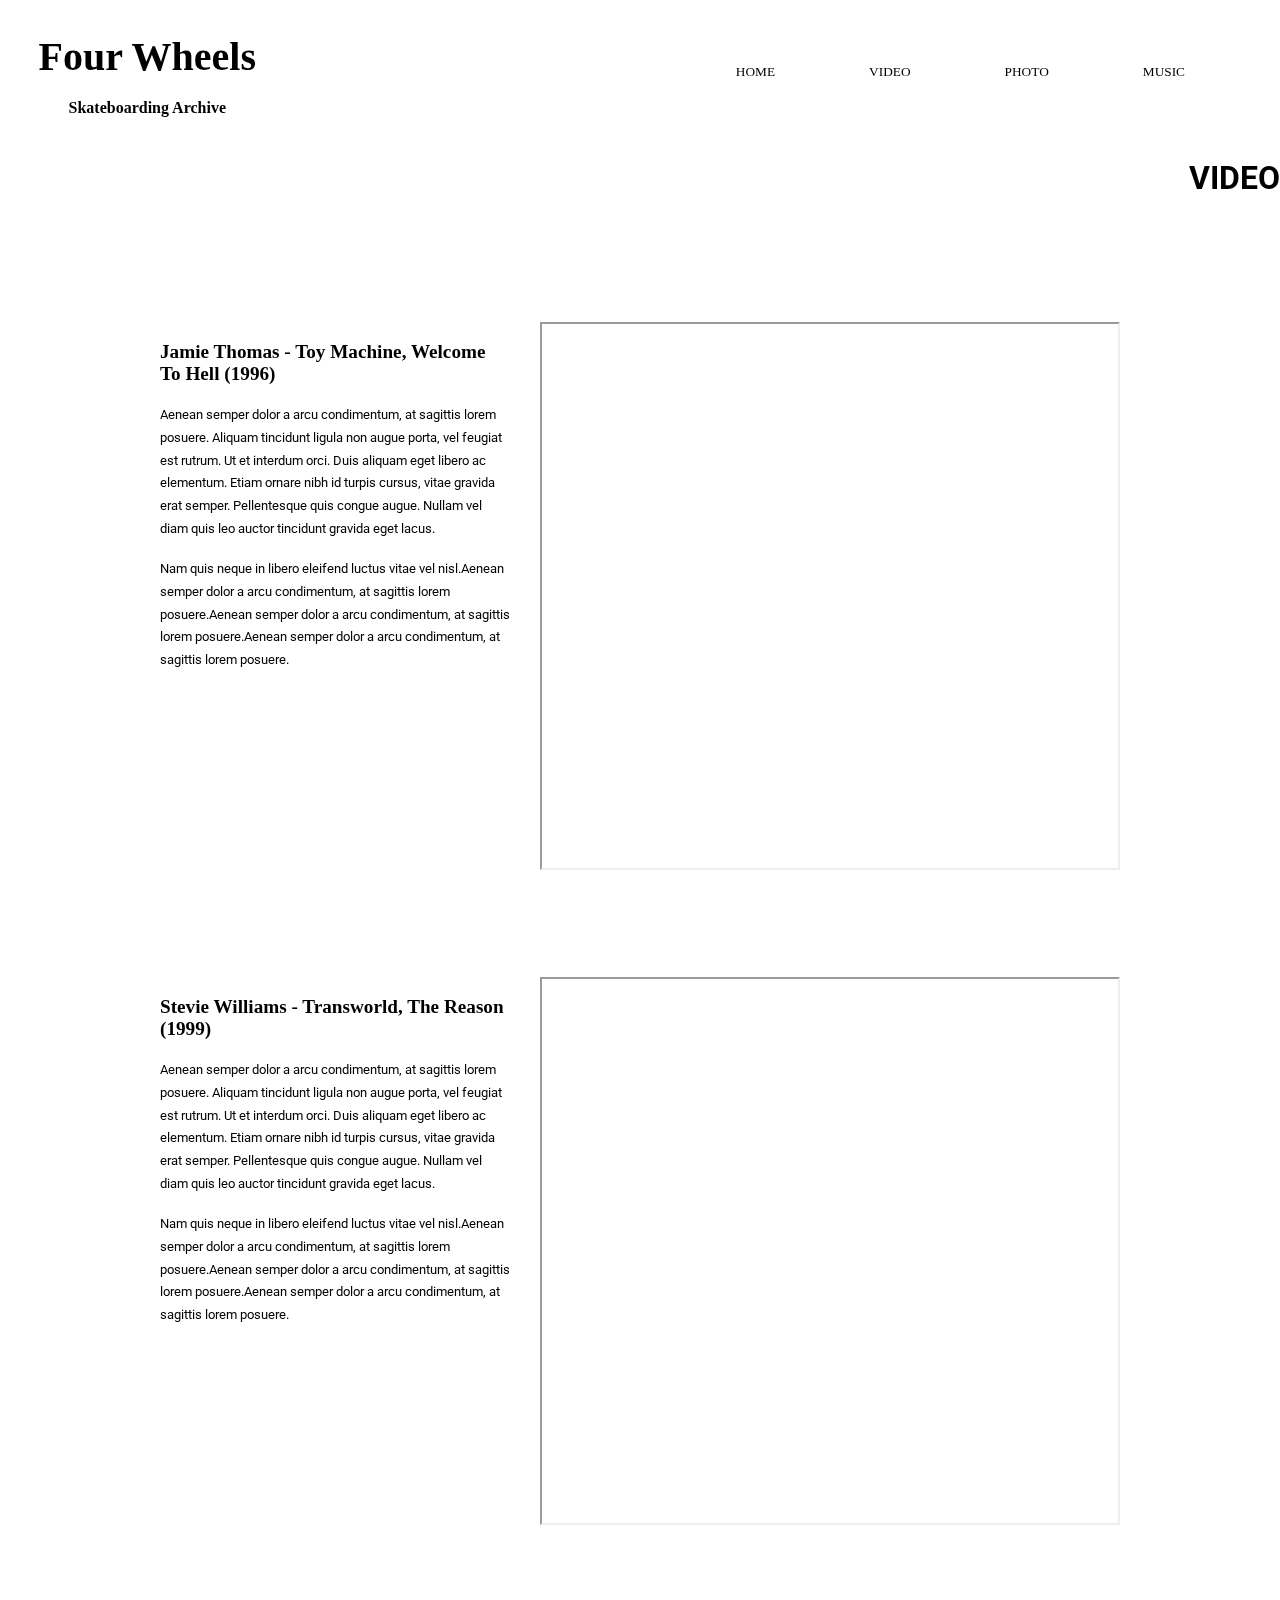
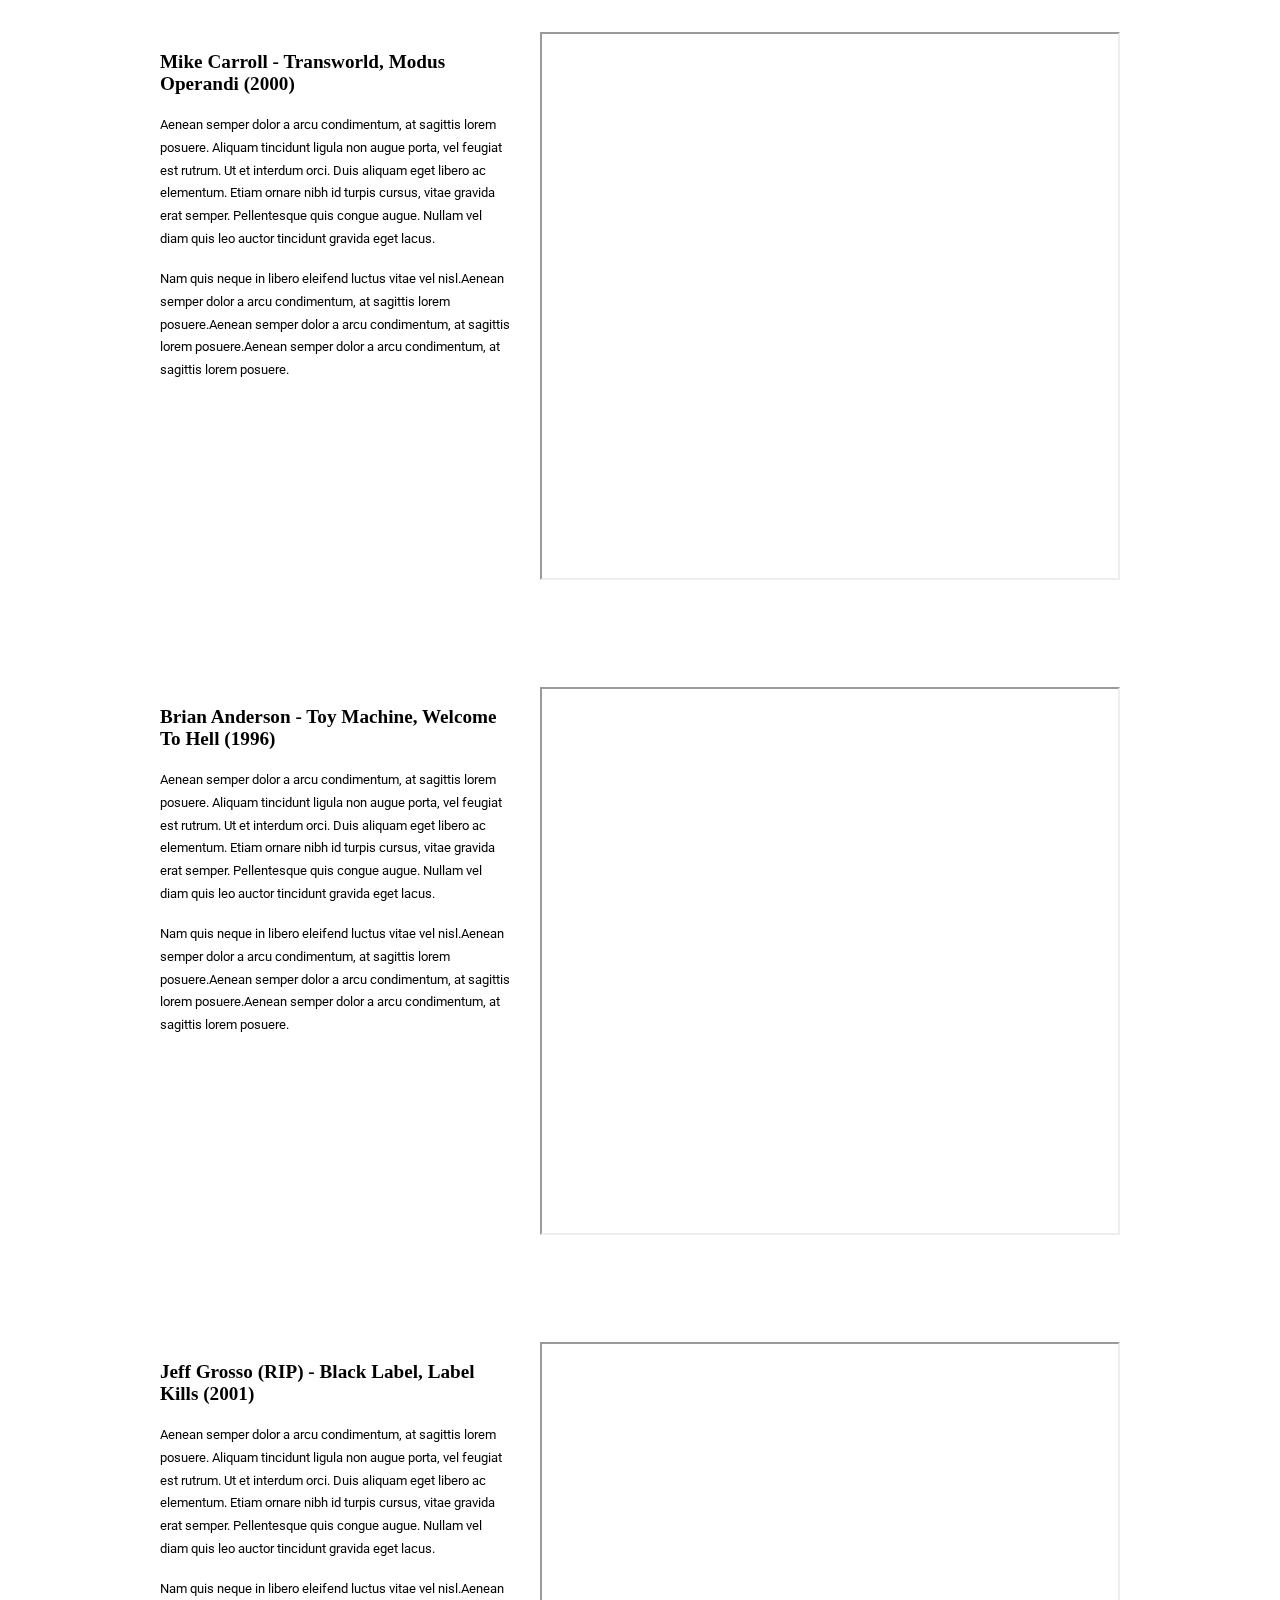
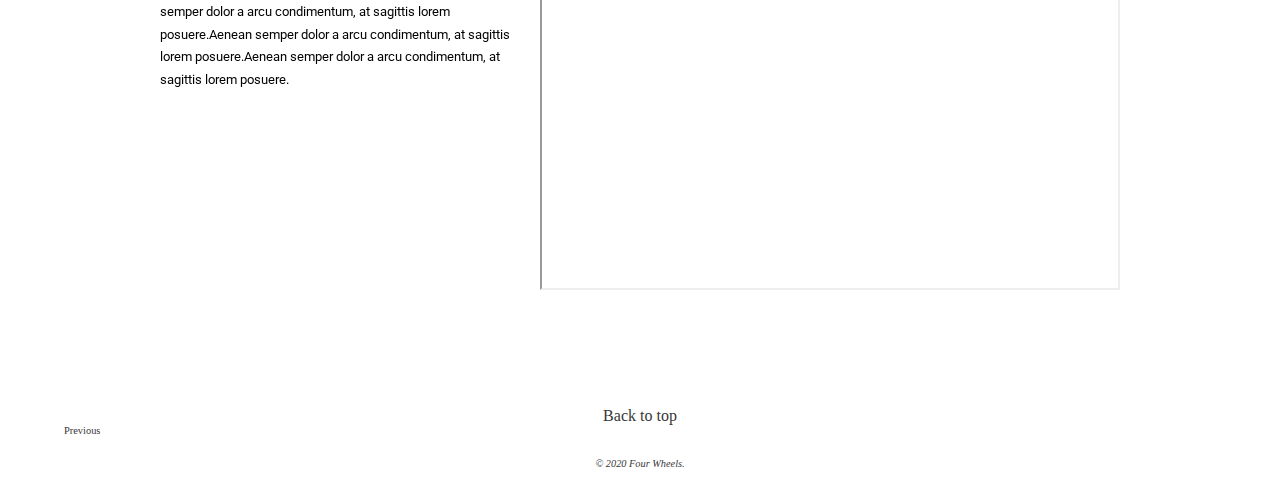
<file: pages/video.3.html>
<html lang="en">
<head>
    <meta charset="UTF-8">
    <meta name="viewport" content="width=device-width, initial-scale=1.0">
    <title>Archive</title>
    <link rel="stylesheet" href="../css/styles.video.css">
    <link rel="icon" href="../board.ico">
    <link href="https://fonts.googleapis.com/css2?family=Montserrat&family=Permanent+Marker&family=Roboto&display=swap" rel="stylesheet">

</head>
<body>
    <a href="top"></a>
    <div class="top-container">
        <div class="top-nav">
          <div class="title">
          <h1>Four Wheels</h1>
          <h4>Skateboarding Archive</h4>
         </div>
         <div class="menu">
          <a class="bar" href="../index.html">HOME</a>
          <a class="bar" href="../pages/video.html">VIDEO</a>
          <a class="bar" href="../pages/photo.html">PHOTO</a>
          <a class="bar" href="../pages/music.html">MUSIC</a>
         </div>
        </div>
    </div>
    <div class="title">
        <div class="title">
            <h2>VIDEO</h2>
            <br>
           </div>
    </div>
    <div class="middle-container">
        <div class="video-box">
            <iframe class="video" src="https://www.youtube.com/embed/fUVE57zRjAE" ></iframe>
            <div class="text-box">
             <h3>Jamie Thomas - Toy Machine, Welcome To Hell (1996)</h3>
             <p class="video-text">Aenean semper dolor a arcu condimentum, at sagittis lorem posuere. Aliquam tincidunt ligula non augue porta, vel feugiat est rutrum. Ut et interdum orci. Duis aliquam eget libero ac elementum. Etiam ornare nibh id turpis cursus, vitae gravida erat semper. Pellentesque quis congue augue. Nullam vel diam quis leo auctor tincidunt gravida eget lacus.</p>
             <br>
             <p class="video-text">Nam quis neque in libero eleifend luctus vitae vel nisl.Aenean semper dolor a arcu condimentum, at sagittis lorem posuere.Aenean semper dolor a arcu condimentum, at sagittis lorem posuere.Aenean semper dolor a arcu condimentum, at sagittis lorem posuere.</p>            </div>
        </div>
        <div class="video-box">
            <iframe class="video" src="https://www.youtube.com/embed/TVAAWsTeR1s" ></iframe>
            <div class="text-box">
             <h3>Stevie Williams - Transworld, The Reason (1999)</h3>
             <p class="video-text">Aenean semper dolor a arcu condimentum, at sagittis lorem posuere. Aliquam tincidunt ligula non augue porta, vel feugiat est rutrum. Ut et interdum orci. Duis aliquam eget libero ac elementum. Etiam ornare nibh id turpis cursus, vitae gravida erat semper. Pellentesque quis congue augue. Nullam vel diam quis leo auctor tincidunt gravida eget lacus.</p>
             <br>
             <p class="video-text">Nam quis neque in libero eleifend luctus vitae vel nisl.Aenean semper dolor a arcu condimentum, at sagittis lorem posuere.Aenean semper dolor a arcu condimentum, at sagittis lorem posuere.Aenean semper dolor a arcu condimentum, at sagittis lorem posuere.</p>            </div>
        </div>
        <div class="video-box">
            <iframe class="video" src="https://www.youtube.com/embed/4rClvsvINLU" ></iframe>
            <div class="text-box">
             <h3>Mike Carroll - Transworld, Modus Operandi (2000)</h3>
             <p class="video-text">Aenean semper dolor a arcu condimentum, at sagittis lorem posuere. Aliquam tincidunt ligula non augue porta, vel feugiat est rutrum. Ut et interdum orci. Duis aliquam eget libero ac elementum. Etiam ornare nibh id turpis cursus, vitae gravida erat semper. Pellentesque quis congue augue. Nullam vel diam quis leo auctor tincidunt gravida eget lacus.</p>
             <br>
             <p class="video-text">Nam quis neque in libero eleifend luctus vitae vel nisl.Aenean semper dolor a arcu condimentum, at sagittis lorem posuere.Aenean semper dolor a arcu condimentum, at sagittis lorem posuere.Aenean semper dolor a arcu condimentum, at sagittis lorem posuere.</p>            </div>
        </div>
        <div class="video-box">
            <iframe class="video" src="https://www.youtube.com/embed/LhR68czgan8" ></iframe>
            <div class="text-box">
             <h3>Brian Anderson - Toy Machine, Welcome To Hell (1996)</h3>
             <p class="video-text">Aenean semper dolor a arcu condimentum, at sagittis lorem posuere. Aliquam tincidunt ligula non augue porta, vel feugiat est rutrum. Ut et interdum orci. Duis aliquam eget libero ac elementum. Etiam ornare nibh id turpis cursus, vitae gravida erat semper. Pellentesque quis congue augue. Nullam vel diam quis leo auctor tincidunt gravida eget lacus.</p>
             <br>
             <p class="video-text">Nam quis neque in libero eleifend luctus vitae vel nisl.Aenean semper dolor a arcu condimentum, at sagittis lorem posuere.Aenean semper dolor a arcu condimentum, at sagittis lorem posuere.Aenean semper dolor a arcu condimentum, at sagittis lorem posuere.</p>            </div>
        </div>
        <div class="video-box">
            <iframe class="video" src="https://www.youtube.com/embed/de-z2QAAm6o" ></iframe>
            <div class="text-box">
             <h3>Jeff Grosso (RIP) - Black Label, Label Kills (2001)</h3>
             <p class="video-text">Aenean semper dolor a arcu condimentum, at sagittis lorem posuere. Aliquam tincidunt ligula non augue porta, vel feugiat est rutrum. Ut et interdum orci. Duis aliquam eget libero ac elementum. Etiam ornare nibh id turpis cursus, vitae gravida erat semper. Pellentesque quis congue augue. Nullam vel diam quis leo auctor tincidunt gravida eget lacus.</p>
             <br>
             <p class="video-text">Nam quis neque in libero eleifend luctus vitae vel nisl.Aenean semper dolor a arcu condimentum, at sagittis lorem posuere.Aenean semper dolor a arcu condimentum, at sagittis lorem posuere.Aenean semper dolor a arcu condimentum, at sagittis lorem posuere.</p>            </div>
        </div>
    </div>
    <div class="bottom-container">
        <a href="#top">Back to top</a>
        <br>
        <a class="previous-button" href="../pages/video.2.html">Previous</a>
        <br>
        <p class="sign-off">© 2020 Four Wheels.</p>
    </div>
</body>
</html>
</file>
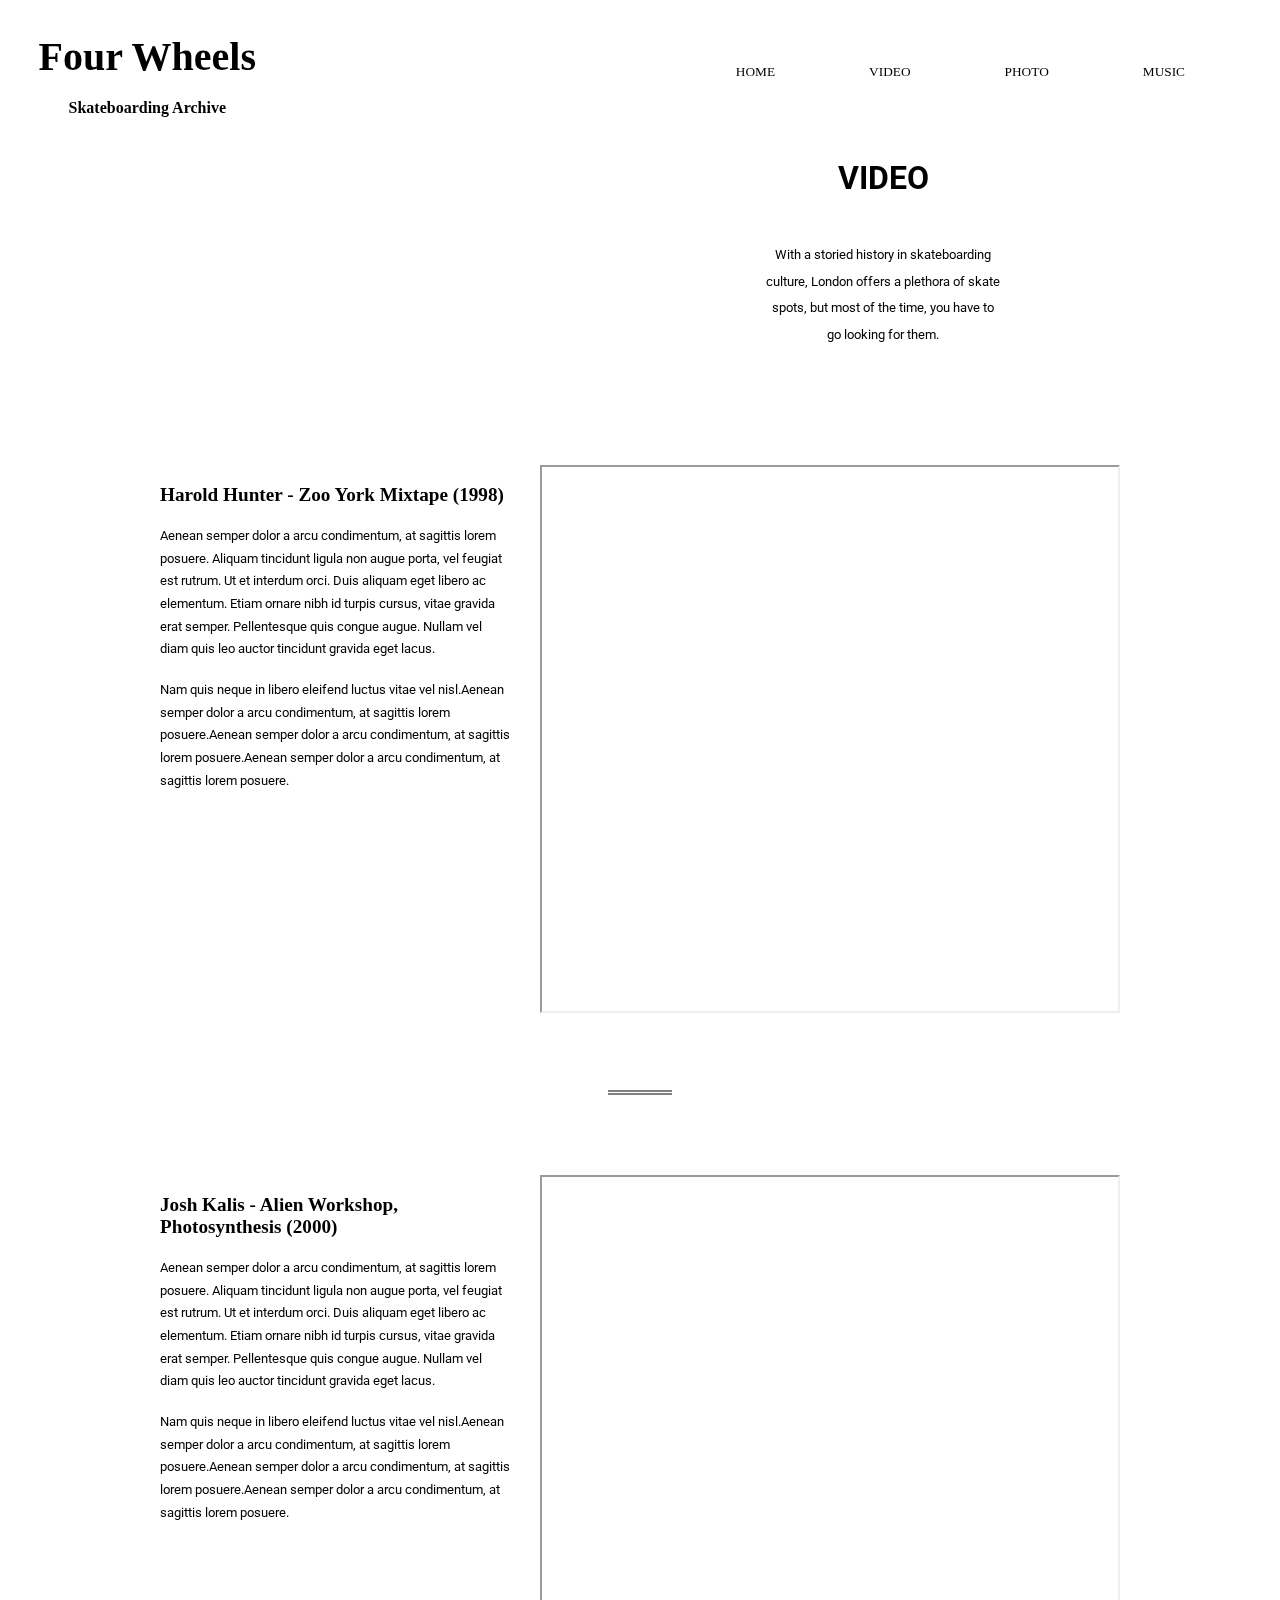
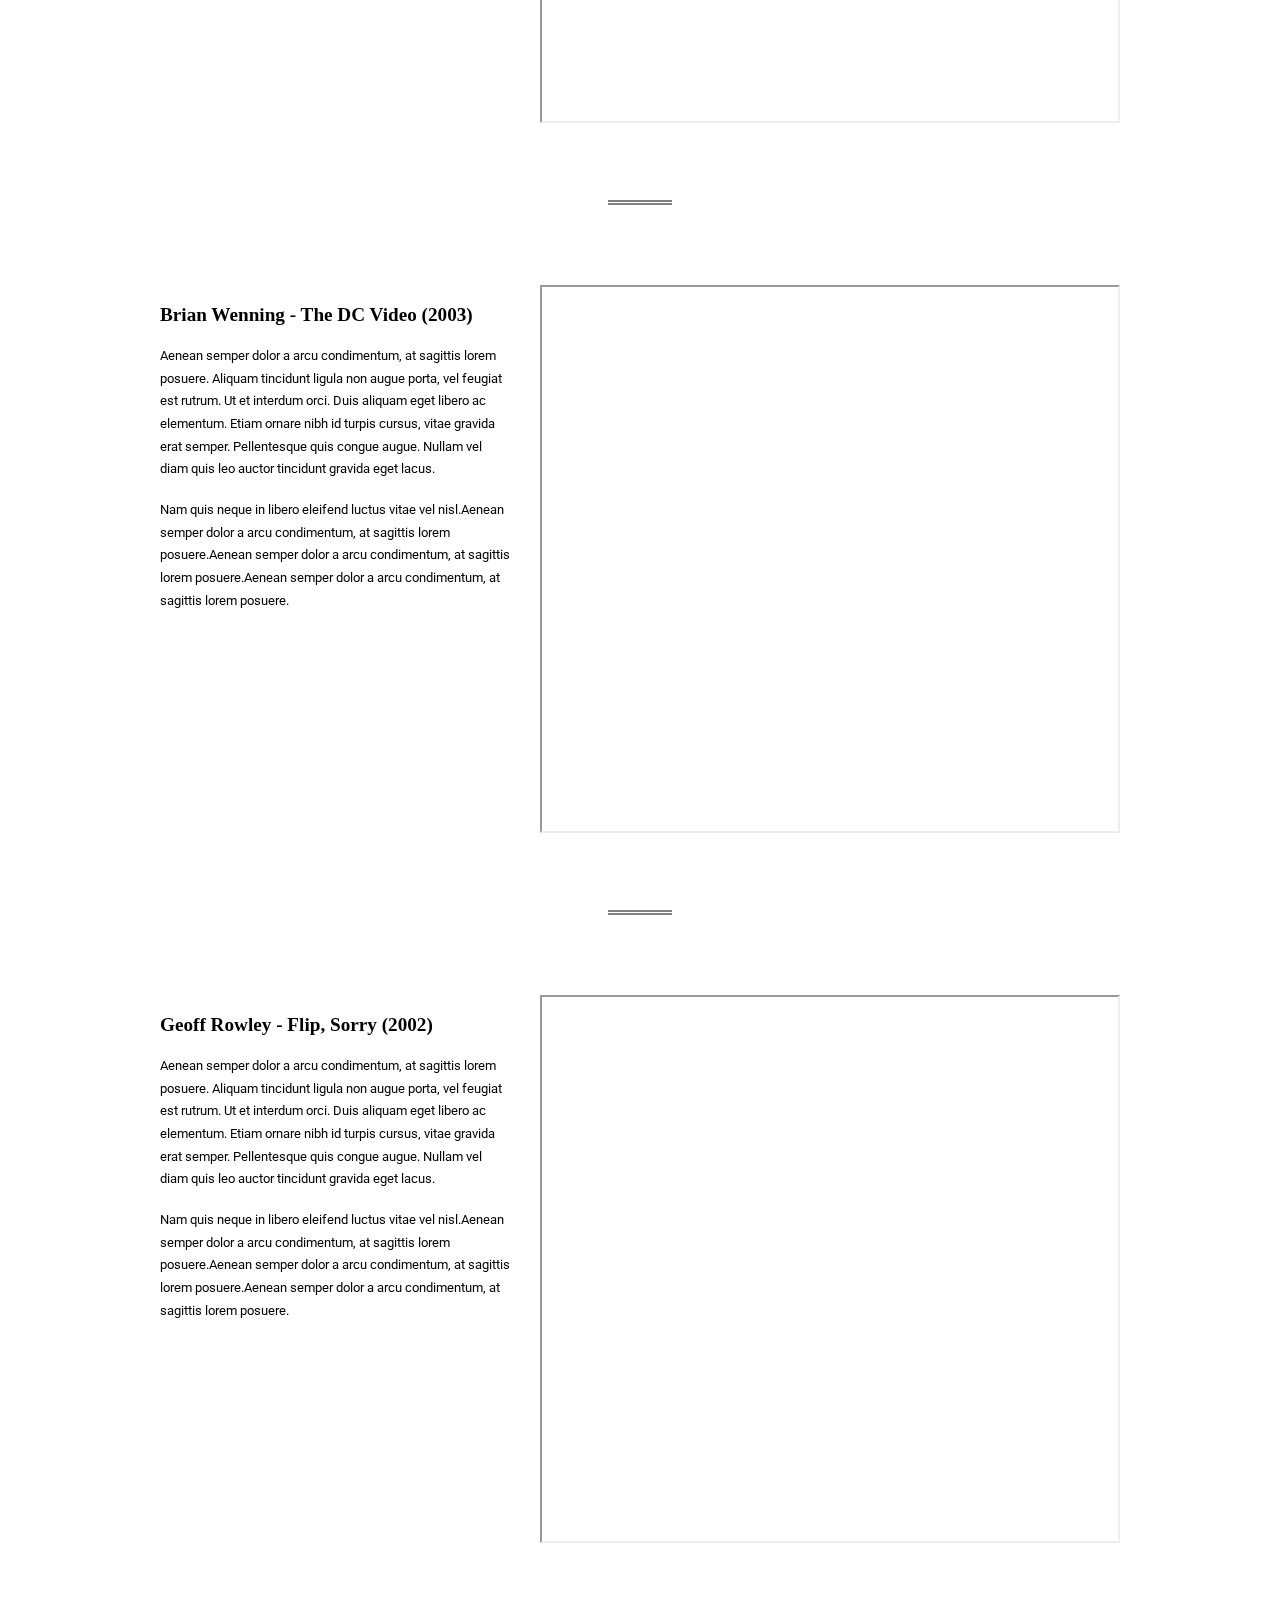
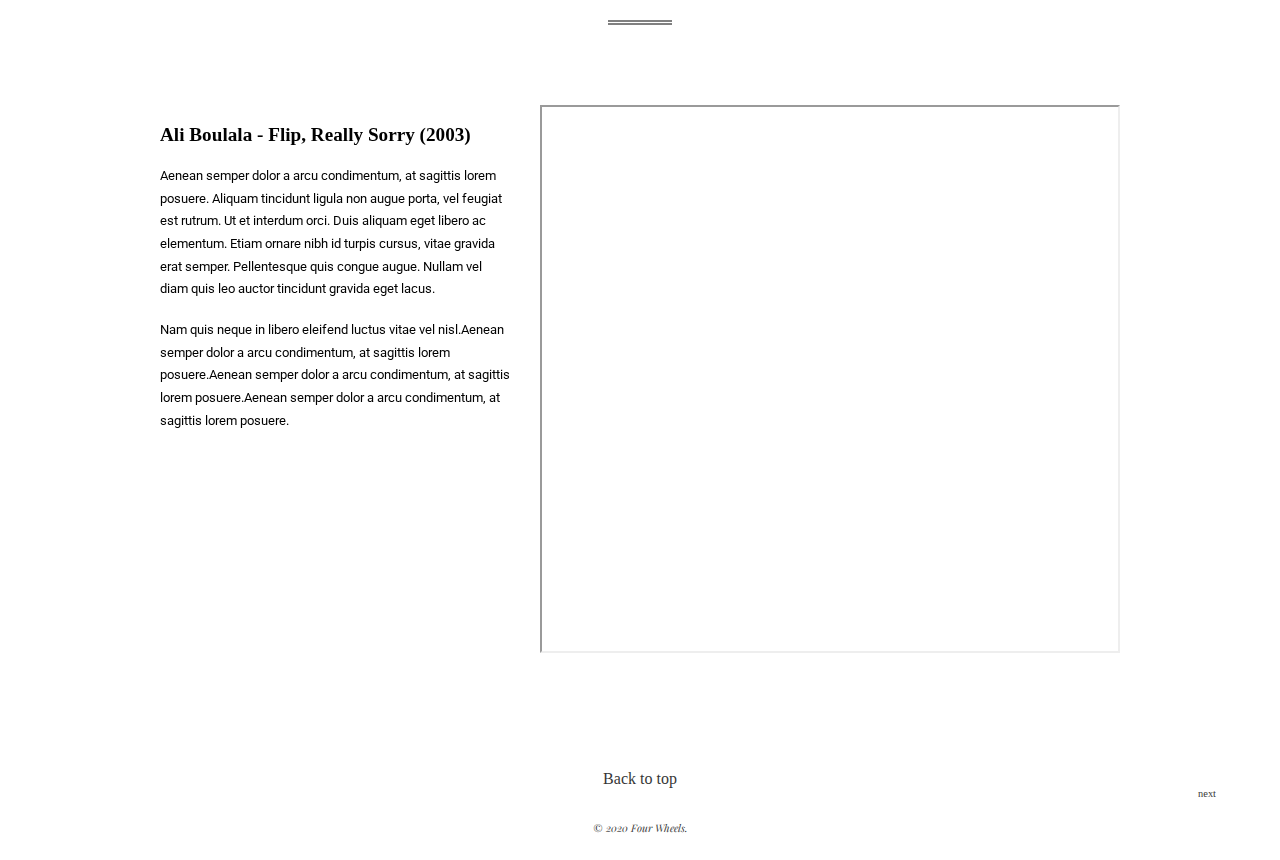
<file: pages/video.html>
<html lang="en">
<head>
    <meta charset="UTF-8">
    <meta name="viewport" content="width=device-width, initial-scale=1.0">
    <title>Archive</title>
    <link rel="stylesheet" href="../css/styles.video.css">
    <link rel="icon" href="../board.ico">
    <link href="https://fonts.googleapis.com/css2?family=Permanent+Marker&family=Playfair+Display&family=Roboto:wght@100;400&family=Work+Sans:wght@800&display=swap" rel="stylesheet">
</head>
<body>
    <a href="top"></a>
    <div class="top-container">
        <div class="top-nav">
          <div class="title">
          <h1>Four Wheels</h1>
          <h4>Skateboarding Archive</h4>
         </div>
         <div class="menu">
          <a class="bar" href="../index.html">HOME</a>
          <a class="bar" href="../pages/video.html">VIDEO</a>
          <a class="bar" href="../pages/photo.html">PHOTO</a>
          <a class="bar" href="../pages/music.html">MUSIC</a>
         </div>
        </div>
    </div>
    <div class="title">
        <div class="title">
            <h2>VIDEO</h2>
            <br>
            <p class="intro">With a storied history in skateboarding culture, London offers a plethora of skate spots, but most of the time, you have to go looking for them.</p>
            <br>
            <br>
           </div>
    </div>
    <div class="middle-container">
       <div class="video-box">
         <iframe class="video" src="https://www.youtube.com/embed/_UNonK9ztcs" ></iframe>
         <div class="text-box">
           <h3>Harold Hunter - Zoo York Mixtape (1998)</h3>
           <p class="video-text">Aenean semper dolor a arcu condimentum, at sagittis lorem posuere. Aliquam tincidunt ligula non augue porta, vel feugiat est rutrum. Ut et interdum orci. Duis aliquam eget libero ac elementum. Etiam ornare nibh id turpis cursus, vitae gravida erat semper. Pellentesque quis congue augue. Nullam vel diam quis leo auctor tincidunt gravida eget lacus.</p>
        <br>
        <p class="video-text">Nam quis neque in libero eleifend luctus vitae vel nisl.Aenean semper dolor a arcu condimentum, at sagittis lorem posuere.Aenean semper dolor a arcu condimentum, at sagittis lorem posuere.Aenean semper dolor a arcu condimentum, at sagittis lorem posuere.</p>
        </div>
       </div>
       <hr class="hr-row">
       <div class="video-box">
         <iframe class="video" src="https://www.youtube.com/embed/EoMZ3ztOJPA"></iframe>
         <div class="text-box">
          <h3>Josh Kalis - Alien Workshop, Photosynthesis (2000)</h3>
          <p class="video-text">Aenean semper dolor a arcu condimentum, at sagittis lorem posuere. Aliquam tincidunt ligula non augue porta, vel feugiat est rutrum. Ut et interdum orci. Duis aliquam eget libero ac elementum. Etiam ornare nibh id turpis cursus, vitae gravida erat semper. Pellentesque quis congue augue. Nullam vel diam quis leo auctor tincidunt gravida eget lacus.</p>
         <br>
          <p class="video-text">Nam quis neque in libero eleifend luctus vitae vel nisl.Aenean semper dolor a arcu condimentum, at sagittis lorem posuere.Aenean semper dolor a arcu condimentum, at sagittis lorem posuere.Aenean semper dolor a arcu condimentum, at sagittis lorem posuere.</p>
         </div>
        </div>
       <hr class="hr-row">
       <div class="video-box">
         <iframe class="video" src="https://www.youtube.com/embed/4FihxpxYJVs" ></iframe>
         <div class="text-box">
          <h3>Brian Wenning - The DC Video (2003)</h3>
          <p class="video-text">Aenean semper dolor a arcu condimentum, at sagittis lorem posuere. Aliquam tincidunt ligula non augue porta, vel feugiat est rutrum. Ut et interdum orci. Duis aliquam eget libero ac elementum. Etiam ornare nibh id turpis cursus, vitae gravida erat semper. Pellentesque quis congue augue. Nullam vel diam quis leo auctor tincidunt gravida eget lacus.</p>
         <br>
          <p class="video-text">Nam quis neque in libero eleifend luctus vitae vel nisl.Aenean semper dolor a arcu condimentum, at sagittis lorem posuere.Aenean semper dolor a arcu condimentum, at sagittis lorem posuere.Aenean semper dolor a arcu condimentum, at sagittis lorem posuere.</p>
        </div>
       </div>
       <hr class="hr-row">
       <div class="video-box">
         <iframe class="video" src="https://www.youtube.com/embed/xYg4ertEUeo" ></iframe>
         <h3>Geoff Rowley - Flip, Sorry (2002)</h3>
         <p class="video-text">Aenean semper dolor a arcu condimentum, at sagittis lorem posuere. Aliquam tincidunt ligula non augue porta, vel feugiat est rutrum. Ut et interdum orci. Duis aliquam eget libero ac elementum. Etiam ornare nibh id turpis cursus, vitae gravida erat semper. Pellentesque quis congue augue. Nullam vel diam quis leo auctor tincidunt gravida eget lacus.</p>
         <br>
         <p class="video-text">Nam quis neque in libero eleifend luctus vitae vel nisl.Aenean semper dolor a arcu condimentum, at sagittis lorem posuere.Aenean semper dolor a arcu condimentum, at sagittis lorem posuere.Aenean semper dolor a arcu condimentum, at sagittis lorem posuere.</p>
       </div>
       <hr class="hr-row">
       <div class="video-box">
         <iframe class="video" src="https://www.youtube.com/embed/orjRixSX4Gk" ></iframe>
         <h3>Ali Boulala - Flip, Really Sorry (2003)</h3>
         <p class="video-text">Aenean semper dolor a arcu condimentum, at sagittis lorem posuere. Aliquam tincidunt ligula non augue porta, vel feugiat est rutrum. Ut et interdum orci. Duis aliquam eget libero ac elementum. Etiam ornare nibh id turpis cursus, vitae gravida erat semper. Pellentesque quis congue augue. Nullam vel diam quis leo auctor tincidunt gravida eget lacus.</p>
         <br>
         <p class="video-text">Nam quis neque in libero eleifend luctus vitae vel nisl.Aenean semper dolor a arcu condimentum, at sagittis lorem posuere.Aenean semper dolor a arcu condimentum, at sagittis lorem posuere.Aenean semper dolor a arcu condimentum, at sagittis lorem posuere.</p>
       </div>

    </div>
 <div class="bottom-container">
        <a href="#top">Back to top</a>
        <br>
        <a class="next-button" href="../pages/video.2.html">next</a>
        <br>
        <p class="sign-off">© 2020 Four Wheels.</p>
 </div>


</body>
</html>
</file>
<file: css/styles.index.css>
/**************************TAG SELECTOR*******************/

html, body {
    max-width: 100%;
    overflow-x: hidden;
}


body {
    margin: auto;
    text-align: center;
    width: 100vw;
}

a {
    text-decoration: none;
    color: black;
}

h1 {
    font-size: 2.5rem;
    font-family: 'Permanent Marker', cursive;
    line-height: 1;
}

h3 {
    font-size: 1.2rem;
    font-family: 'Playfair Display', serif;


}

h4 {
    font-size: 1rem;
    font-family: 'Permanent Marker', cursive;
    line-height: .5;
}

h5 {
    text-align: left;
    line-height: 0;
    font-family: 'Playfair Display', serif;

}

p {
    font-family: 'Playfair Display', serif;
}

/**************************CLASS SELECTOR*******************/


.top-container {
    width: 100vw;
    margin-bottom: 40px;
}


.top-nav {
    display: grid;
    grid-template-columns: 1fr 4fr;
    padding-top: 5px;
}

.title {
    grid-column: 1/2;
    align-self: center;
    justify-self: end;
    margin-left: 6.5px;
}

.menu {
    grid-column: 2/5;
    align-self: center;
    justify-self: end;
    margin-right: 50px;
}

.bar {
    padding: 45px;
    font-size: smaller;
}

.bar:hover {
    color: darkorange;
    text-decoration: underline;

}

a:hover {
    color: darkorange;
    background-color: black;
    opacity: .9;
    transition: .4s;
}


.middle-container {
    margin-top: 20px;
    width: 100vw;
    align-self: center;
}


.banner-and-text {
    position: relative;
    text-align: center;
}

.text-box {
    background-color: none ;
    position: absolute;
    top: 97%;
    left: 19.625%;
    transform: translate(-50%, -50%);
    color: black;
    font-size: .75rem;
    font-family: 'Roboto', sans-serif;
    padding: 10px 0 30px 0;

}

.image-desc {
    font-style: italic;
    font-size: xx-small;
    text-align: left;
}


.three-cities {
    width: 100vw;
    display: grid;
    grid-template-columns: 1fr 1fr 1fr;
    align-self: center;
    justify-self: center;
    padding: 40px;
    margin-top: 5px;
    margin-right: 50px;
}

.southbank-img {
    height: 200px;
    width: 300px;
}

.brooklyn-banks-img {
    height: 200px;
    width: 300px;
}

.hubba-hideout-img {
    height: 200px;
    width: 300px;
}

.london-box {
    margin-right: 70px;
}

.nyc-box {
    margin-right: 75px;
}

.sf-box {
    margin-right: 100px;
}

.text-box1 {
    font-size: 2rem;
    margin-top: 1px;
    margin-right: 20px;
}


.bottom-container {
    opacity: 0.8;
    margin: auto;
    align-items: center;
    padding-bottom: 10px;
}

.disclaimer {
    font-size: x-small;
}

.newsletter-info {
    font-size: .8rem;
}


.sign-off {
    font-style: italic;
    font-size: .645rem;
    margin-top: 10px;
    padding: 5px
}
</file>
<file: css/styles.london.css>
/*******************************TAG SELECTOR*************************/
html, body {
    max-width: 100%;
    overflow-x: hidden;
}

body {
        margin: auto;
        text-align: center;
        width: 100vw;
}

a {
    text-decoration: none;
    color: black;
}

h1 {
    font-size: 2.5rem;
    font-family: 'Permanent Marker', cursive;
    line-height: 1;
}

h2 {
    font-family: 'Playfair Display', serif;
    font-size: 2rem;
}

h3 {
    font-family: 'Permanent Marker', cursive;
    font-size: 1.75rem;
    font-weight: lighter;
}

p {
    width: 30%;
    font-family: 'Playfair Display', serif;
    font-size: .9rem;
    line-height: 1.6;
}

hr {
    border-style: none;
    border-top-style: double;
    width: 12%;
    border-width: 5px;

}



/*******************************CLASS SELECTOR***************************/

.top-container {
    width: 100vw;
}


.top-nav {
    display: grid;
    grid-template-columns: 1fr 4fr;
    padding-top: 10px;
}

.title {
    grid-column: 1/2;
    align-self: center;
    justify-self: end;
    margin-left: 6.5px;
}

.menu {
    grid-column: 2/5;
    align-self: center;
    justify-self: end;
    margin-right: 50px;
}

.bar {
    padding: 45px;
    font-size: smaller;
}

.bar:hover {
    color: darkorange;
    font-weight: bolder;
    text-decoration: underline;
    background-color: none;

}

a:hover {
    color: darkorange;
    background-color: black;
    opacity: .96;
}


.middle-container {
    margin: 70px auto;
    width: 100vw;
}

.intro {
    width: 35%;
    margin: auto;
    margin-bottom: 30px;
    font-weight: lighter;
    line-height: 1.9;
}

.three-spots {
    width: 100vw;
}


.southbank-trick {
    width: 70%;
    float: right;
    margin-left: 40px;
}

.stockwell-trick {
    width: 70%;
    float: right;
    margin-left: 40px;
}

.meanwhile-trick {
    width: 70%;
    float: right;
    margin-left: 40px;
}

.spot-row {
    width: 60%;
    margin: 50px auto 100px auto;
    text-align: left;
    padding: 30px;
    line-height: 1.3;
}



.hr-row {
    border-style: none;
    border-top-style: double;
    width: 5%;
    border-width: 5px;
}


.bottom-container {
    position: relative;
    opacity: 0.8;
    margin: auto;
    align-items: center;
    padding-top: 20px;
}


.next-button {
    position: absolute;
    right: 5%;
    bottom: 20%;
    opacity: 1;
    font-size: .65rem;
    color: black;
}

.sign-off {
    margin: auto;
    font-style: italic;
    font-size: .695rem;
    margin-bottom: 10px;
}
</file>
<file: css/styles.music.css>
html, body {
    max-width: 100%;
    overflow-x: hidden;
}


body {
    margin: auto;
    text-align: center;
    width: 100vw;
}

a {
    text-decoration: none;
    color: black;
}

h1 {
    font-size: 2.5rem;
    font-family: 'Permanent Marker', cursive;
    line-height: 1;
}

h2 {
    font-size: 2rem;
    font-family: 'Roboto', sans-serif;
}

h3 {
    font-size: 1.2rem;
    font-family: 'Playfair Display', serif;


}

h4 {
    font-size: .8rem;
    font-family: 'Permanent Marker', cursive;
    line-height: .5;
    font-weight: lighter;
}

h5 {
    text-align: left;
    line-height: 0;
    font-family: 'Playfair Display', serif;

}

p {
    font-family: 'Playfair Display', serif;
    font-size: smaller;
}

/**************************CLASS SELECTOR*******************/

.intro {
    width: 30%;
    margin: auto;
    font-family: 'Roboto', sans-serif;
    font-weight: normal;
    line-height: 2;
}

.top-container {
    width: 100vw;
    margin-bottom: 20px;
}


.top-nav {
    display: grid;
    grid-template-columns: 1fr 4fr;
    padding-top: 10px;
}

.title {
    grid-column: 1/2;
    align-self: center;
    justify-self: end;
    margin-left: 6.5px;
}

.menu {
    grid-column: 2/5;
    align-self: center;
    justify-self: end;
    margin-right: 50px;
}

.bar {
    padding: 45px;
    font-size: smaller;
}

.bar:hover {
    color: darkorange;
    font-weight: bolder;
    text-decoration: underline;
    background-color: none;

}

a:hover {
    color: darkorange;
    background-color: black;
    opacity: .9;
}


.middle-container {
    width: 100vw;
    overflow: hidden;

}

.desc {
    margin: auto;
    font-family: 'Roboto', sans-serif;
    line-height: 1.7;
    font-weight: 300;
}

.music-player {
    height: 500px;
    width: 450px;
    padding: 15px auto 30px auto;
}

.album-box {
    display: grid;
    grid-template-rows: 1fr 1fr 1fr 1fr;
    padding-top: 60px;
}


.image {
    height: 230px;
    width: 250px;
}

.bottom-container {
    position: relative;
    opacity: 0.8;
    margin: auto;
    align-items: center;
}


.sign-off {
    margin: auto;
    font-style: italic;
    font-size: .695rem;
    margin-bottom: 10px;
}
</file>
<file: css/styles.nyc.css>
/*******************************TAG SELECTOR*************************/

html, body {
    max-width: 100%;
    overflow-x: hidden;
}

body {
        margin: auto;
        text-align: center;
        width: 100vw;
}

a {
    text-decoration: none;
    color: black;
}

h1 {
    font-size: 2.5rem;
    font-family: 'Permanent Marker', cursive;
    line-height: 1;
}

h2 {
    font-family: 'Playfair Display', serif;
    font-size: 2rem;
}

h3 {
    font-family: 'Permanent Marker', cursive;
    font-size: 1.6rem;
    font-weight: lighter;
}

p {
    width: 30%;
    font-family: 'Playfair Display', serif;
    font-size: .8rem;
    line-height: 1.6;
}

hr {
    border-style: none;
    border-top-style: double;
    width: 12%;
    border-width: 5px;

}

/*******************************CLASS SELECTOR***************************/

.top-container {
    width: 100vw;
}


.top-nav {
    display: grid;
    grid-template-columns: 1fr 4fr;
    padding-top: 10px;
}

.title {
    grid-column: 1/2;
    align-self: center;
    justify-self: end;
    margin-left: 6.5px;
}

.menu {
    grid-column: 2/5;
    align-self: center;
    justify-self: end;
    margin-right: 50px;
}

.bar {
    padding: 45px;
    font-size: smaller;
}

.bar:hover {
    color: darkorange;
    font-weight: bolder;
    text-decoration: underline;
    background-color: none;

}

a:hover {
    color: darkorange;
    background-color: black;
    opacity: .96;
}

.middle-container {
    margin: 70px auto 0 auto;
    width: 100vw;
}

.intro {
    width: 35%;
    margin: auto;
    margin-bottom: 40px;
}

.three-spots {
    width: 100vw;
}


.brooklyn-banks-trick {
    width: 70%;
    float: right;
    margin-left: 40px;
}

.flushing-meadows {
    width: 70%;
    float: right;
    margin-left: 40px;
}

.courthouse {
    width: 70%;
    float: right;
    margin-left: 40px;
}

.spot-row {
    width: 60%;
    margin: 50px auto 100px auto;
    text-align: left;
    padding: 30px;
}


.hr-row {
    border-style: none;
    border-top-style: double;
    width: 5%;
    border-width: 5px;
}


.bottom-container {
    position: relative;
    opacity: 0.8;
    margin: auto;
    align-items: center;
    padding-top: 20px;
}

.next-button {
    position: absolute;
    right: 5%;
    bottom: 20%;
    opacity: 1;
    font-size: .65rem;
    color: black;
}

.previous-button {
    position: absolute;
    left: 5%;
    bottom: 21%;
    opacity: 1;
    font-size: .65rem;
    color: black;

}

.sign-off {
    margin: auto;
    font-style: italic;
    font-size: .695rem;
    margin-bottom: 10px;
}
</file>
<file: css/styles.sanfrancisco.css>
/*******************************TAG SELECTOR*************************/

html, body {
    max-width: 100%;
    overflow-x: hidden;
}

body {
        margin: auto;
        text-align: center;
        width: 100vw;
}

a {
    text-decoration: none;
    color: black;
}

h1 {
    font-size: 2.5rem;
    font-family: 'Permanent Marker', cursive;
    line-height: 1;
}

h2 {
    font-family: 'Playfair Display', serif;
    font-size: 2rem;
}

h3 {
    font-family: 'Permanent Marker', cursive;
    font-size: 1.6rem;
    font-weight: lighter;
}

p {
    width: 30%;
    font-family: 'Playfair Display', serif;
    font-size: .8rem;
    line-height: 1.6;
}

hr {
    border-style: none;
    border-top-style: double;
    width: 12%;
    border-width: 5px;

}

/*******************************CLASS SELECTOR***************************/

.top-container {
    width: 100vw;
}


.top-nav {
    display: grid;
    grid-template-columns: 1fr 4fr;
    padding-top: 10px;
}

.title {
    grid-column: 1/2;
    align-self: center;
    justify-self: end;
    margin-left: 6.5px;
}

.menu {
    grid-column: 2/5;
    align-self: center;
    justify-self: end;
    margin-right: 50px;
}

.bar {
    padding: 45px;
    font-size: smaller;
}

.bar:hover {
    color: darkorange;
    font-weight: bolder;
    text-decoration: underline;
    background-color: none;

}

a:hover {
    color: darkorange;
    background-color: black;
    opacity: .96;
}

.middle-container {
    margin: 70px auto;
    width: 100vw;
}

.intro {
    width: 35%;
    margin: auto;
    margin-bottom: 40px;
}

.three-spots {
    width: 100vw;
}


.hubba-hideout-trick {
    width: 70%;
    float: right;
    margin-left: 40px;
}

.emb-trick {
    width: 70%;
    float: right;
    margin-left: 40px;
}

.pier7-trick {
    width: 70%;
    float: right;
    margin-left: 40px;
}

.spot-row {
    width: 60%;
    margin: 50px auto 100px auto;
    text-align: left;
    padding: 30px;
}


.hr-row {
    border-style: none;
    border-top-style: double;
    width: 5%;
    border-width: 5px;
}


.bottom-container {
    position: relative;
    opacity: 0.8;
    margin: auto;
    align-items: center;
    padding-top: 20px;
}


.previous-button {
    position: absolute;
    left: 5%;
    bottom: 21%;
    opacity: 1;
    font-size: .65rem;
    color: black;

}

.sign-off {
    margin: auto;
    font-style: italic;
    font-size: .695rem;
    margin-bottom: 10px;
}
</file>
<file: css/styles.video.css>
/**************************TAG SELECTOR*******************/

html, body {
    max-width: 100%;
    overflow-x: hidden;
}


body {
    margin: auto;
    text-align: center;
    width: 100vw;
}

a {
    text-decoration: none;
    color: black;
}

h1 {
    font-size: 2.5rem;
    font-family: 'Permanent Marker', cursive;
    line-height: 1;
}

h2 {
    font-size: 2rem;
    font-family: 'Roboto', sans-serif;
}

h3 {
    font-size: 1.2rem;
    font-family: 'Permanent Marker', cursive;


}

h4 {
    font-size: 1rem;
    font-family: 'Permanent Marker', cursive;
    line-height: .5;
}

h5 {
    text-align: left;
    line-height: 0;
    font-family: 'Playfair Display', serif;

}

p {
    font-family: 'Playfair Display', serif;
    font-size: smaller;
}


/**************************CLASS SELECTOR*******************/


.top-container {
    width: 100vw;
    margin-bottom: 20px;
}


.top-nav {
    display: grid;
    grid-template-columns: 1fr 4fr;
    padding-top: 10px;
}

.title {
    grid-column: 1/2;
    align-self: center;
    justify-self: end;
    margin-left: 6.5px;
}

.menu {
    grid-column: 2/5;
    align-self: center;
    justify-self: end;
    margin-right: 50px;
}

.bar {
    padding: 45px;
    font-size: smaller;
}

.bar:hover {
    color: darkorange;
    text-decoration: underline;

}

a:hover {
    color: darkorange;
    background-color: black;
    opacity: .9;
    transition: .4s;
}


.intro {
    width: 30%;
    margin: auto;
    font-family: 'Roboto', sans-serif;
    font-weight: normal;
    line-height: 2;
}


.middle-container {
    margin-top: 20px;
    width: 100vw;

}

.video-box {
    width: 75%;
    height: 55%;
    margin: 50px auto 100px auto;
    text-align: left;
    padding: 30px;
}

.video {
    width: 60%;
    height: 110%;
    float: right;
    margin-left: 30px;
}


.video-text {
    margin: auto;
    font-family: 'Roboto', sans-serif;
    line-height: 1.7;
    font-weight: normal;

}


.hr-row {
    border-style: none;
    border-top-style: double;
    width: 5%;
    border-width: 5px;
}

.bottom-container {
    opacity: 0.8;
    margin: auto;
    align-items: center;
    padding-bottom: 10px;
    padding-top: 40px;
}

.next-button {
    position: absolute;
    right: 5%;
    bottom: ;
    opacity: 1;
    font-size: .65rem;
    color: black;
}

.previous-button {
    position: absolute;
    left: 5%;
    bottom: %;
    font-size: .65rem;
    color: black;
}


.sign-off {
    font-style: italic;
    font-size: .645rem;
    margin-top: 10px;
    padding: 5px
}
</file>
